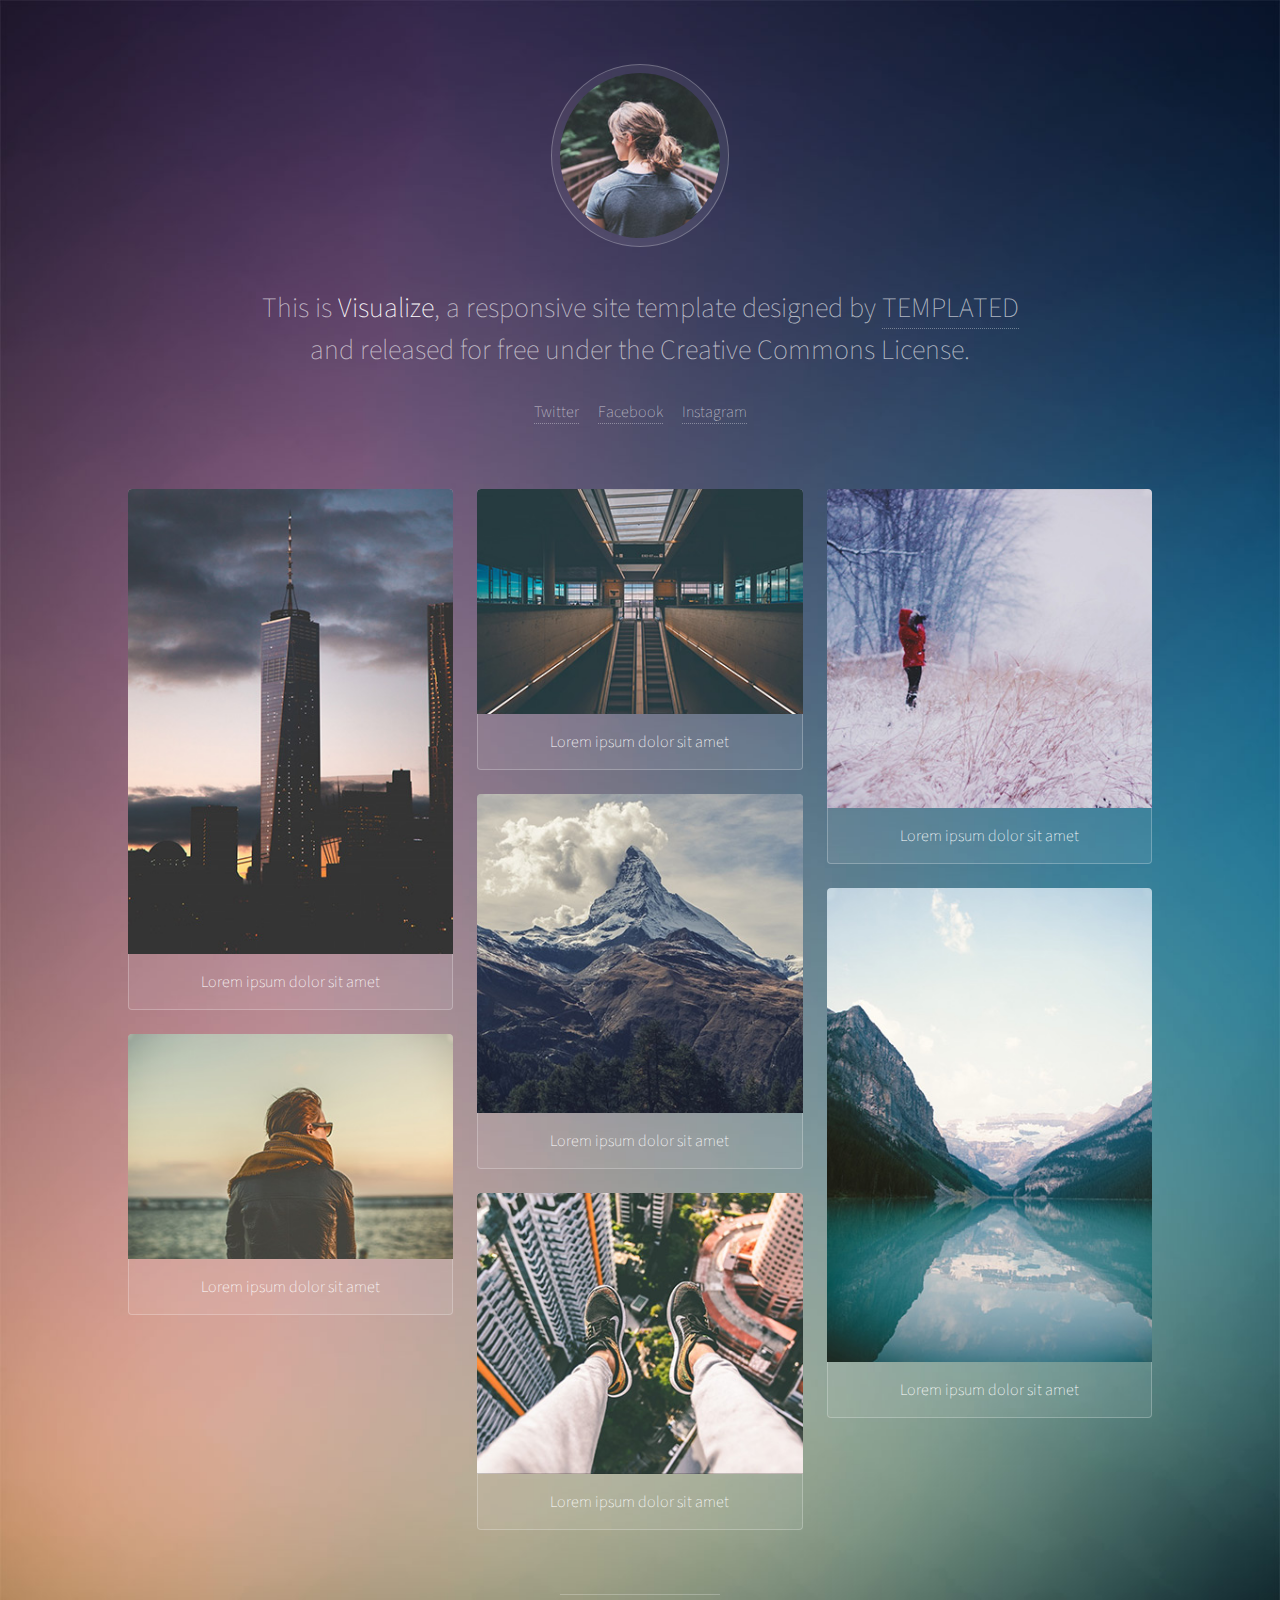
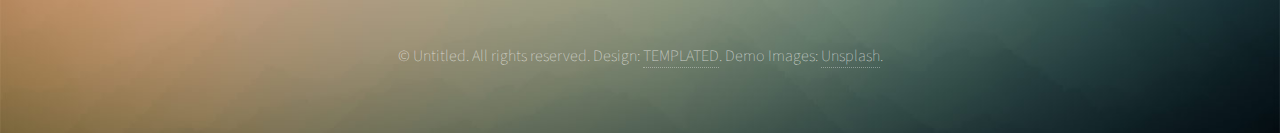
<file: MadeHomePage/templated-visualize/index.html>
<!DOCTYPE HTML>
<!--
	Visualize by TEMPLATED
	templated.co @templatedco
	Released for free under the Creative Commons Attribution 3.0 license (templated.co/license)
-->
<html>
	<head>
		<title>Visualize by TEMPLATED</title>
		<meta charset="utf-8" />
		<meta name="viewport" content="width=device-width, initial-scale=1" />
		<link rel="stylesheet" href="assets/css/main.css" />
	</head>
	<body>

		<!-- Wrapper -->
			<div id="wrapper">

				<!-- Header -->
					<header id="header">
						<span class="avatar"><img src="images/avatar.jpg" alt="" /></span>
						<h1>This is <strong>Visualize</strong>, a responsive site template designed by <a href="http://templated.co">TEMPLATED</a><br />
						and released for free under the Creative Commons License.</h1>
						<ul class="icons">
							<li><a href="#" class="icon-Instagram"><span class="label">Twitter</span></a></li>
							<li><a href="#" class="icon-Email"><span class="label">Facebook</span></a></li>
							<li><a href="#" class="icon-tumblr"><span class="label">Instagram</span></a></li>
							
						</ul>
					</header>

				<!-- Main -->
					<section id="main">

						<!-- Thumbnails -->
							<section class="thumbnails">
								<div>
									<a href="images/fulls/01.jpg">
										<img src="images/thumbs/01.jpg" alt="" />
										<h3>Lorem ipsum dolor sit amet</h3>
									</a>
									<a href="images/fulls/02.jpg">
										<img src="images/thumbs/02.jpg" alt="" />
										<h3>Lorem ipsum dolor sit amet</h3>
									</a>
								</div>
								<div>
									<a href="images/fulls/03.jpg">
										<img src="images/thumbs/03.jpg" alt="" />
										<h3>Lorem ipsum dolor sit amet</h3>
									</a>
									<a href="images/fulls/04.jpg">
										<img src="images/thumbs/04.jpg" alt="" />
										<h3>Lorem ipsum dolor sit amet</h3>
									</a>
									<a href="images/fulls/05.jpg">
										<img src="images/thumbs/05.jpg" alt="" />
										<h3>Lorem ipsum dolor sit amet</h3>
									</a>
								</div>
								<div>
									<a href="images/fulls/06.jpg">
										<img src="images/thumbs/06.jpg" alt="" />
										<h3>Lorem ipsum dolor sit amet</h3>
									</a>
									<a href="images/fulls/07.jpg">
										<img src="images/thumbs/07.jpg" alt="" />
										<h3>Lorem ipsum dolor sit amet</h3>
									</a>
								</div>
							</section>

					</section>

				<!-- Footer -->
					<footer id="footer">
						<p>&copy; Untitled. All rights reserved. Design: <a href="http://templated.co">TEMPLATED</a>. Demo Images: <a href="http://unsplash.com">Unsplash</a>.</p>
					</footer>

			</div>

		<!-- Scripts -->
			<script src="assets/js/jquery.min.js"></script>
			<script src="assets/js/jquery.poptrox.min.js"></script>
			<script src="assets/js/skel.min.js"></script>
			<script src="assets/js/main.js"></script>

	</body>
</html>
</file>
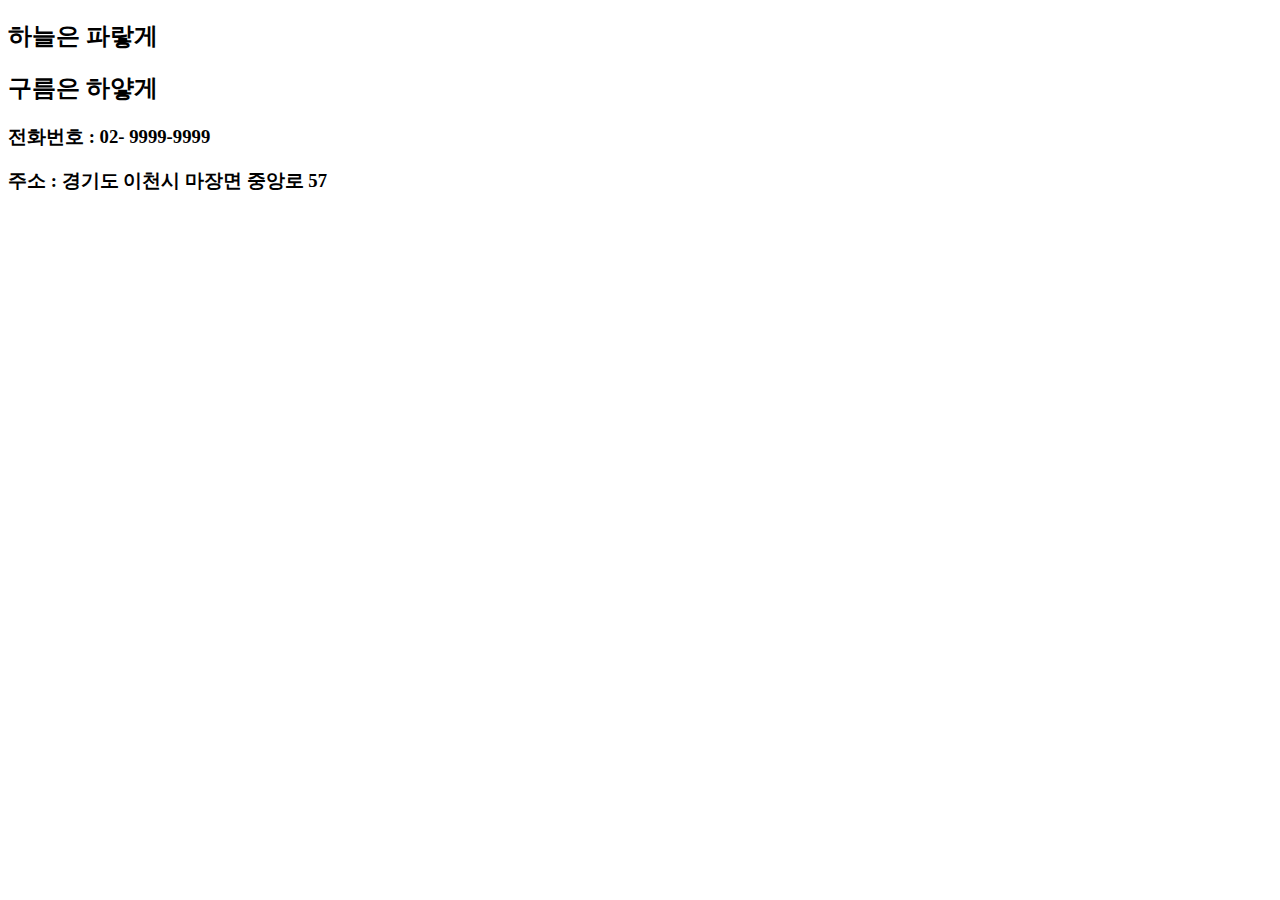
<file: HTMLReview/01.semantic.html>
<!DOCTYPE html>
<html lang="en">
<head>
  <meta charset="UTF-8">
  <meta http-equiv="X-UA-Compatible" content="IE=edge">
  <meta name="viewport" content="width=device-width, initial-scale=1.0">
  <title>Document</title>
</head>
<body>
  <header>
    <!--
     * : 반복
     > : 자식
     + : 형제
     -->
  </header>
<!-- vs코드 사용법, 단축키
    vs코드 확장팩
  w3school > html 복습/예습 -->
  <main>
    <section>
      <h2>하늘은 파랗게</h2>
    </section>
    <section>
      <h2>구름은 하얗게</h2>
    </section>
  </main>

  <footer>
    <h3>전화번호 : 02- 9999-9999</h3>
    <h3>주소 : 경기도 이천시 마장면 중앙로 57</h3>
  </footer>
</body>
</html>
</file>
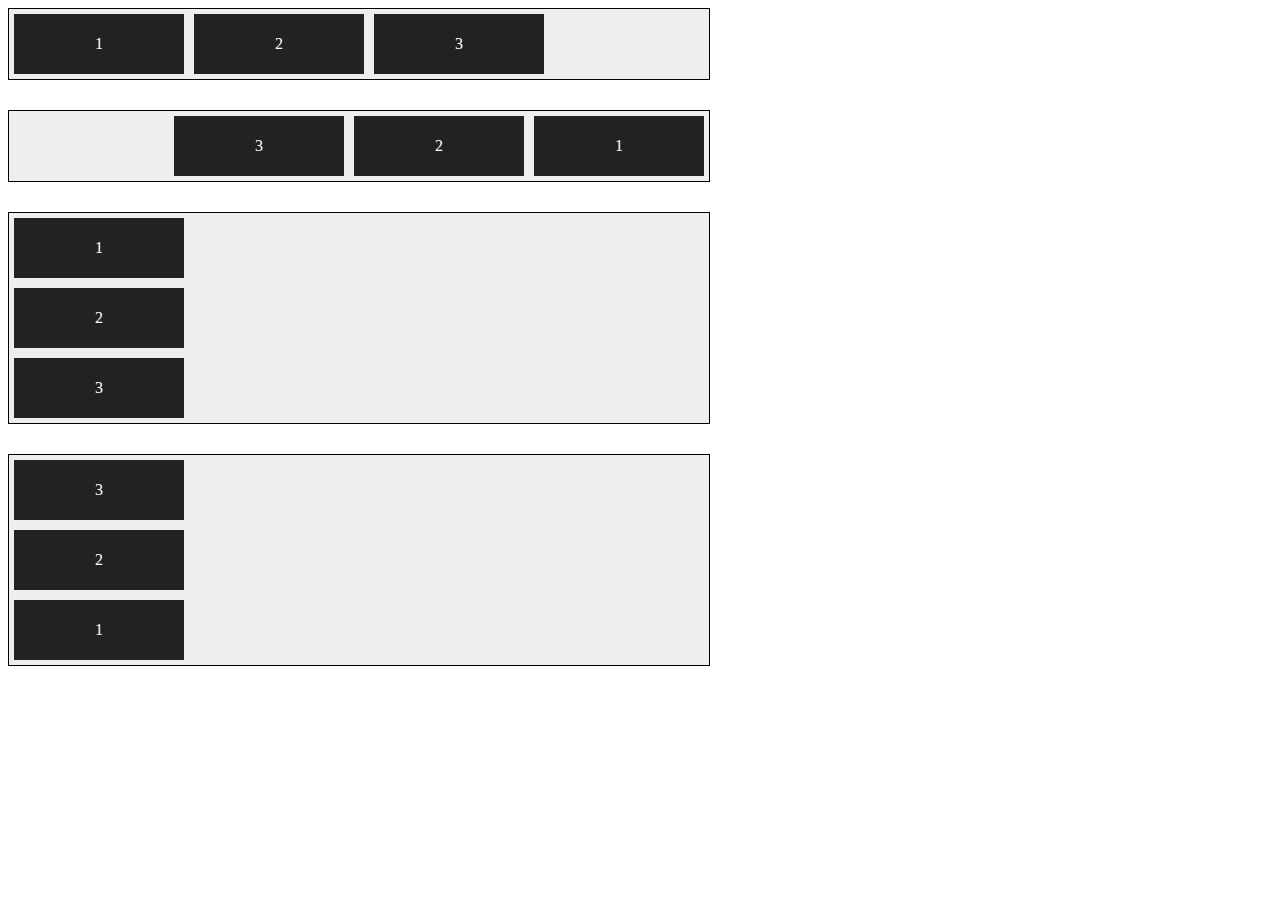
<file: HTMLReview/flexpractice.html>
<!DOCTYPE html>
<html lang="en">
<head>
    <meta charset="UTF-8">
    <meta http-equiv="X-UA-Compatible" content="IE=edge">
    <meta name="viewport" content="width=device-width, initial-scale=1.0">
    <title>Document</title>
    <style>
        .container {
            width: 700px;
            display: flex;
            background-color: #eee;
            border:1px solid black;
            margin-bottom: 30px;
        }
        .box {
            padding: 5px 45px;
            margin: 5px;
            width: 80px;
            background-color: #222;

        }
        p {
            color: white;
            text-align: center;
        }
        #opt1{
            flex-direction: row;
        }
        #opt2{
            flex-direction: row-reverse;
        }
        #opt3{
            flex-direction: column;
        }
        #opt4{
            flex-direction: column-reverse;
        }
    </style>
</head>
<body>
 <div class="container" id="opt1">
    <div class="box"><p>1</p></div>
    <div class="box"><p>2</p></div>
    <div class="box"><p>3</p></div>
 </div>
 <div class="container" id="opt2">
    <div class="box"><p>1</p></div>
    <div class="box"><p>2</p></div>
    <div class="box"><p>3</p></div>
 </div>
 <div class="container" id="opt3">
    <div class="box"><p>1</p></div>
    <div class="box"><p>2</p></div>
    <div class="box"><p>3</p></div>
 </div>
 <div class="container" id="opt4">
    <div class="box"><p>1</p></div>
    <div class="box"><p>2</p></div>
    <div class="box"><p>3</p></div>
</div>


</body>
</html>
</file>
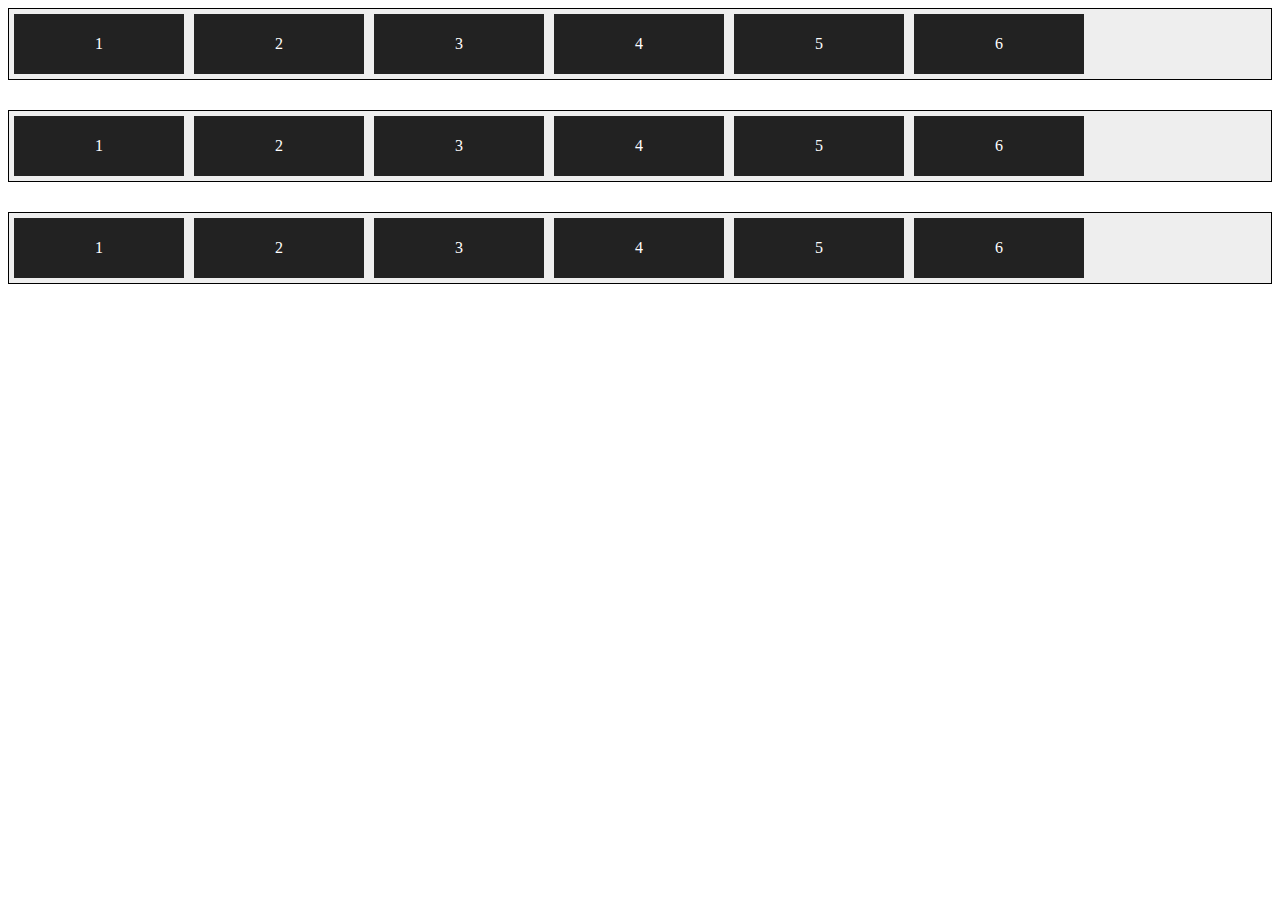
<file: HTMLReview/flexpractice2.html>
<!DOCTYPE html>
<html lang="en">
<head>
    <meta charset="UTF-8">
    <meta http-equiv="X-UA-Compatible" content="IE=edge">
    <meta name="viewport" content="width=device-width, initial-scale=1.0">
    <title>Document</title>
    <style>
        .container{
            display: flex;
            background-color: #eee;
            border: 1px solid black;
            margin-bottom: 30px;
        }
        p{
            color: white;
            text-align: center;
        }
        .box{
            padding: 5px 45px;
            margin: 5px;
            width: 80px;
            background-color: #222;

        }
        #opt1{
            flex-wrap: nowrap;
        }
        #opt2{
            flex-wrap: wrap;
        }
        #opt3{
            flex-wrap: wrap-reverse;
        }
    </style>
</head>
<body>
    <div class="container" id="opt1">
       <div class="box"><p>1</p></div> 
       <div class="box"><p>2</p></div> 
       <div class="box"><p>3</p></div> 
       <div class="box"><p>4</p></div> 
       <div class="box"><p>5</p></div> 
       <div class="box"><p>6</p></div> 
    </div>
    <div class="container" id="opt2">
       <div class="box"><p>1</p></div> 
       <div class="box"><p>2</p></div> 
       <div class="box"><p>3</p></div> 
       <div class="box"><p>4</p></div> 
       <div class="box"><p>5</p></div> 
       <div class="box"><p>6</p></div> 
    </div>
    <div class="container" id="opt3">
       <div class="box"><p>1</p></div> 
       <div class="box"><p>2</p></div> 
       <div class="box"><p>3</p></div> 
       <div class="box"><p>4</p></div> 
       <div class="box"><p>5</p></div> 
       <div class="box"><p>6</p></div> 
    </div>
</body>
</html>
</file>
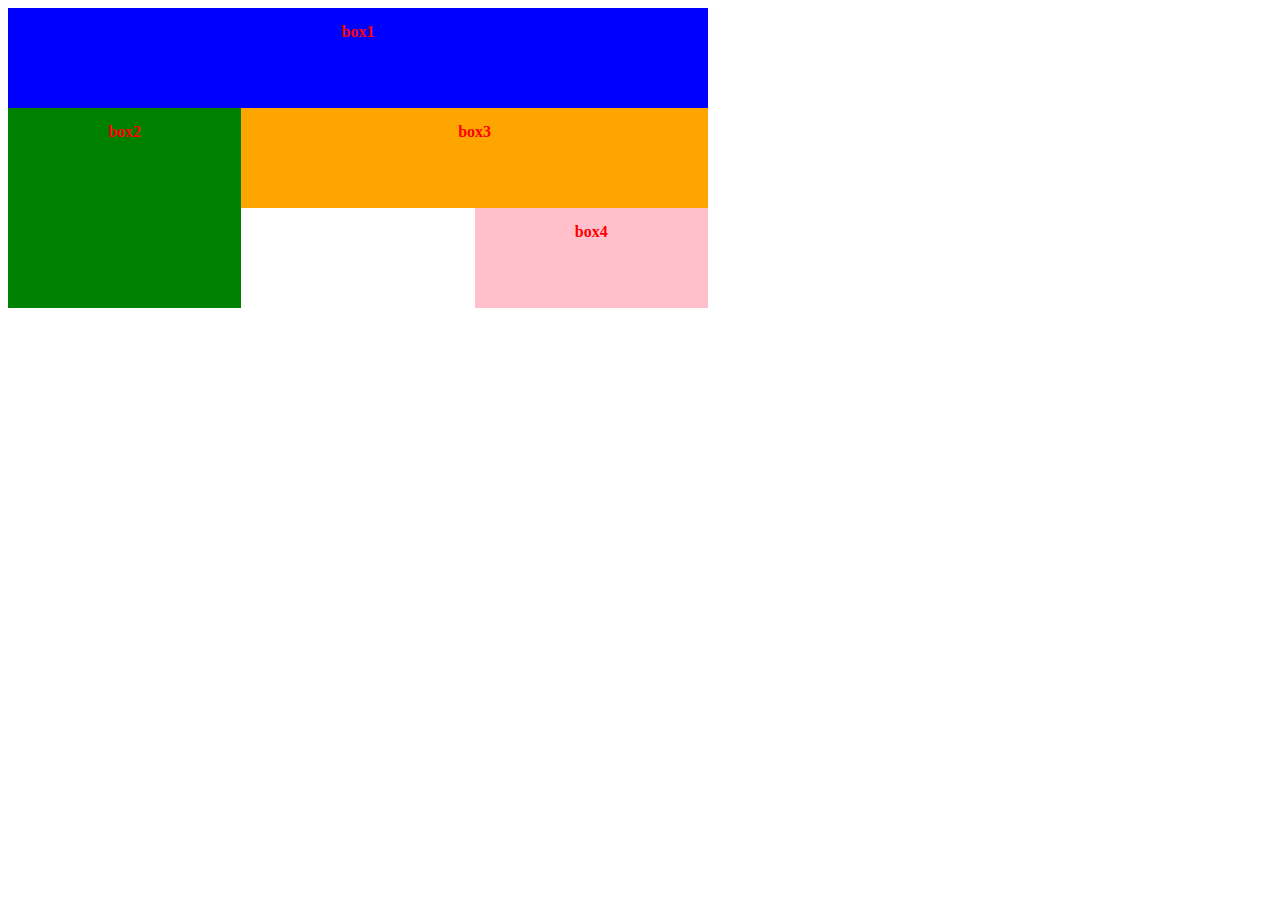
<file: HTMLReview/gridpractice.html>
<!DOCTYPE html>
<html lang="en">
<head>
    <meta charset="UTF-8">
    <meta http-equiv="X-UA-Compatible" content="IE=edge">
    <meta name="viewport" content="width=device-width, initial-scale=1.0">
    <title>Document</title>
    <style>
        #wrapper{
            width: 700px;
            display: grid;
            grid-template-columns: repeat(3,1fr);
            grid-template-rows: repeat(3, 100px);
        }
        .box{
            padding: 15px;
            color: red;
            font-weight: bold;
            text-align: center;
        }
        .box1{
            background-color: blue;
            grid-column: 1/4;
        }
        .box2{
            background-color: green;
            grid-row: 2/4;
            grid-column-start: 1;
        }
        .box3{
            background-color: orange;
            grid-column: 2/4;
            grid-row-start: 2;
        }
        .box4{
            background-color: pink;
            grid-row-start: 3;
            grid-column-start: 3;
        }
    </style>
</head>
<body>
    <div id="wrapper">
        <div class="box box1">box1</div>
        <div class="box box2">box2</div>
        <div class="box box3">box3</div>
        <div class="box box4">box4</div>
        
    </div>
</body>
</html>
</file>
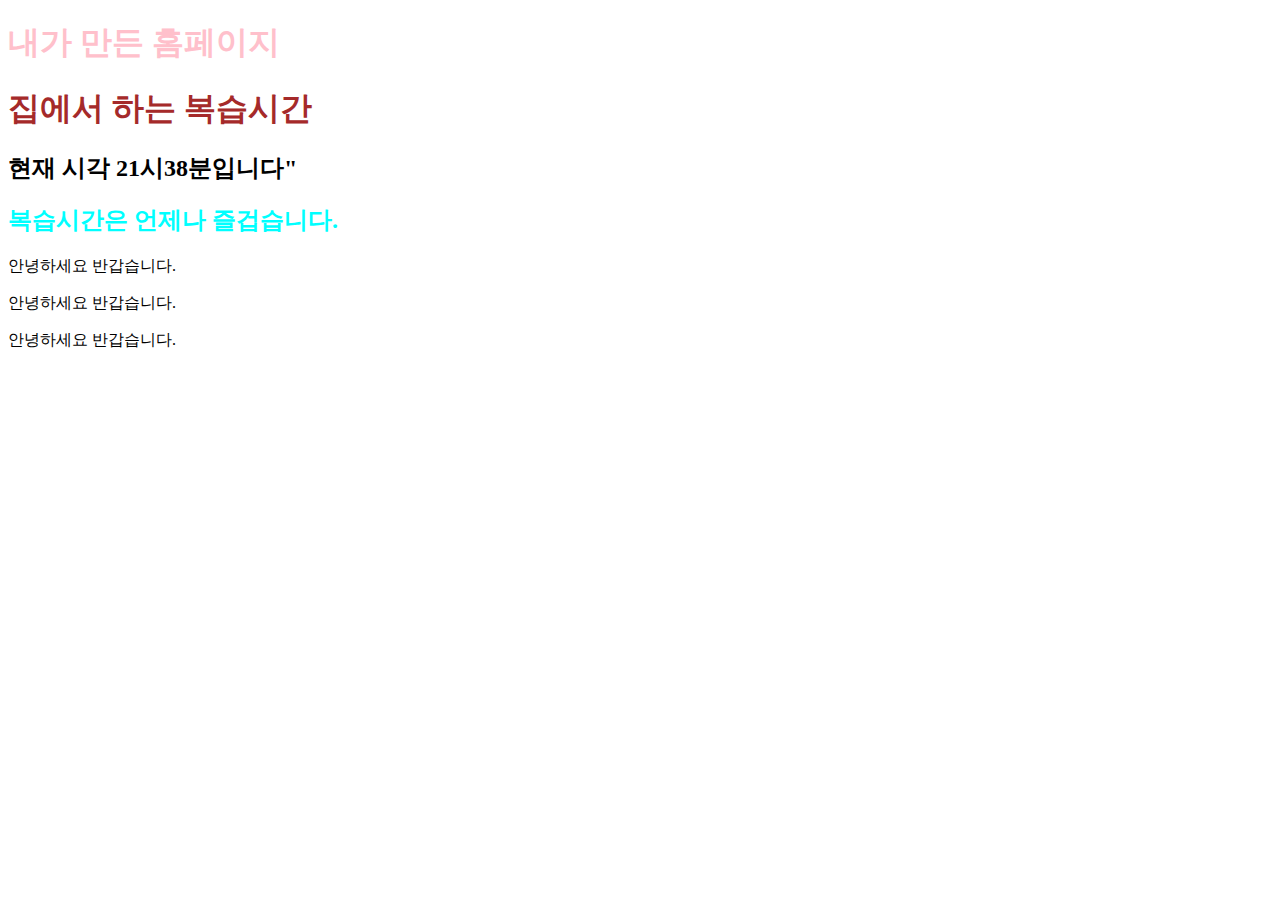
<file: HTMLReview/Practice.html>
<!DOCTYPE html>
<html lang="en">
<head>
    <meta charset="UTF-8">
    <meta http-equiv="X-UA-Compatible" content="IE=edge">
    <meta name="viewport" content="width=device-width, initial-scale=1.0">
    <title>HTMLREVIEW</title>
</head>
<h1 style="color:pink;">내가 만든 홈페이지</h1>
<body>
<H1 style="color:brown;">집에서 하는 복습시간</H1>
<h2>현재 시각 21시38분입니다"</h2>
<h2 style="color:aqua;">복습시간은 언제나 즐겁습니다.</h2>
<p>안녕하세요 반갑습니다.</p>
<p>안녕하세요 반갑습니다.</p>
<p>안녕하세요 반갑습니다.</p>
</body>
</html>
</file>
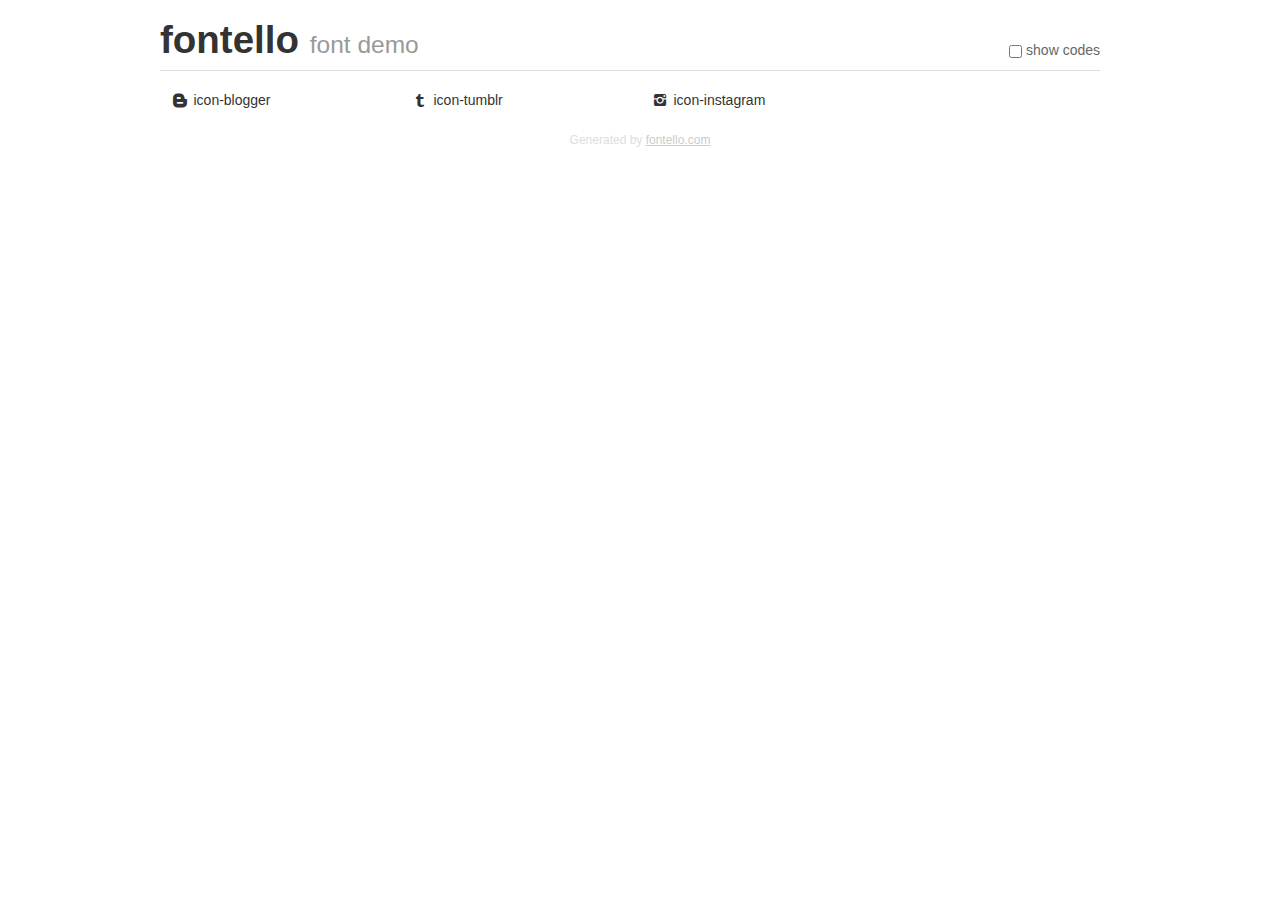
<file: MadeHomePage/templated-visualize/fontello-bcf36fd2/fontello-6b77eeda/demo.html>
<!DOCTYPE html>
<html>
  <head>
  <!--[if lt IE 9]><script language="javascript" type="text/javascript" src="//html5shim.googlecode.com/svn/trunk/html5.js"></script><![endif]-->
  <meta charset="UTF-8">
  <style>
    html {
      font-size: 100%;
      -webkit-text-size-adjust: 100%;
      -ms-text-size-adjust: 100%;
    }
    a:focus {
      outline: thin dotted #333;
      outline: 5px auto -webkit-focus-ring-color;
      outline-offset: -2px;
    }
    a:hover,
    a:active {
      outline: 0;
    }
    input {
      margin: 0;
      font-size: 100%;
      vertical-align: middle;
      *overflow: visible;
      line-height: normal;
    }
    input::-moz-focus-inner {
      padding: 0;
      border: 0;
    }
    body {
      margin: 0;
      font-family: "Helvetica Neue", Helvetica, Arial, sans-serif;
      font-size: 14px;
      line-height: 20px;
      color: #333;
      background-color: #fff;
    }
    a {
      color: #08c;
      text-decoration: none;
    }
    a:hover {
      color: #005580;
      text-decoration: underline;
    }
    .row {
      margin-left: -20px;
      *zoom: 1;
    }
    .row:before,
    .row:after {
      display: table;
      content: "";
      line-height: 0;
    }
    .row:after {
      clear: both;
    }
    .span3 {
      float: left;
      min-height: 1px;
      margin-left: 20px;
      width: 220px;
    }
    .container {
      width: 940px;
      margin-right: auto;
      margin-left: auto;
      *zoom: 1;
    }
    .container:before,
    .container:after {
      display: table;
      content: "";
      line-height: 0;
    }
    .container:after {
      clear: both;
    }
    small {
      font-size: 85%;
    }
    h1 {
      margin: 10px 0;
      font-family: inherit;
      font-weight: bold;
      line-height: 20px;
      color: inherit;
      text-rendering: optimizelegibility;
      line-height: 40px;
      font-size: 38.5px;
    }
    h1 small {
      font-weight: normal;
      line-height: 1;
      color: #999;
      font-size: 24.5px;
    }

    body {
      margin-top: 90px;
    }
    .header {
      position: fixed;
      top: 0;
      left: 50%;
      margin-left: -480px;
      background-color: #fff;
      border-bottom: 1px solid #ddd;
      padding-top: 10px;
      z-index: 10;
    }
    .footer {
      color: #ddd;
      font-size: 12px;
      text-align: center;
      margin-top: 20px;
    }
    .footer a {
      color: #ccc;
      text-decoration: underline;
    }
    .the-icons {
      font-size: 14px;
      line-height: 24px;
    }
    .switch {
      position: absolute;
      right: 0;
      bottom: 10px;
      color: #666;
    }
    .switch input {
      margin-right: 0.3em;
    }
    .codesOn .i-name {
      display: none;
    }
    .codesOn .i-code {
      display: inline;
    }
    .i-code {
      display: none;
    }
    @font-face {
      font-family: 'fontello';
      src: url('./font/fontello.eot?75593586');
      src: url('./font/fontello.eot?75593586#iefix') format('embedded-opentype'),
           url('./font/fontello.woff?75593586') format('woff'),
           url('./font/fontello.ttf?75593586') format('truetype'),
           url('./font/fontello.svg?75593586#fontello') format('svg');
      font-weight: normal;
      font-style: normal;
    }
    .demo-icon {
      font-family: "fontello";
      font-style: normal;
      font-weight: normal;
      speak: never;
     
      display: inline-block;
      text-decoration: inherit;
      width: 1em;
      margin-right: .2em;
      text-align: center;
      /* opacity: .8; */
     
      /* For safety - reset parent styles, that can break glyph codes*/
      font-variant: normal;
      text-transform: none;
     
      /* fix buttons height, for twitter bootstrap */
      line-height: 1em;
     
      /* Animation center compensation - margins should be symmetric */
      /* remove if not needed */
      margin-left: .2em;
     
      /* You can be more comfortable with increased icons size */
      /* font-size: 120%; */
     
      /* Font smoothing. That was taken from TWBS */
      -webkit-font-smoothing: antialiased;
      -moz-osx-font-smoothing: grayscale;
     
      /* Uncomment for 3D effect */
      /* text-shadow: 1px 1px 1px rgba(127, 127, 127, 0.3); */
    }
    </style>
    <link rel="stylesheet" href="css/animation.css"><!--[if IE 7]><link rel="stylesheet" href="css/" + font.fontname + "-ie7.css"><![endif]-->
    <script>
      function toggleCodes(on) {
        var obj = document.getElementById('icons');
      
        if (on) {
          obj.className += ' codesOn';
        } else {
          obj.className = obj.className.replace(' codesOn', '');
        }
      }
    </script>
  </head>
  <body>
    <div class="container header">
      <h1>fontello <small>font demo</small></h1>
      <label class="switch">
        <input type="checkbox" onclick="toggleCodes(this.checked)">show codes
      </label>
    </div>
    <div class="container" id="icons">
      <div class="row">
        <div class="span3" title="Code: 0xe800">
          <i class="demo-icon icon-blogger">&#xe800;</i> <span class="i-name">icon-blogger</span><span class="i-code">0xe800</span>
        </div>
        <div class="span3" title="Code: 0xf315">
          <i class="demo-icon icon-tumblr">&#xf315;</i> <span class="i-name">icon-tumblr</span><span class="i-code">0xf315</span>
        </div>
        <div class="span3" title="Code: 0xf32d">
          <i class="demo-icon icon-instagram">&#xf32d;</i> <span class="i-name">icon-instagram</span><span class="i-code">0xf32d</span>
        </div>
      </div>
    </div>
    <div class="container footer">Generated by <a href="https://fontello.com">fontello.com</a></div>
  </body>
</html>
</file>
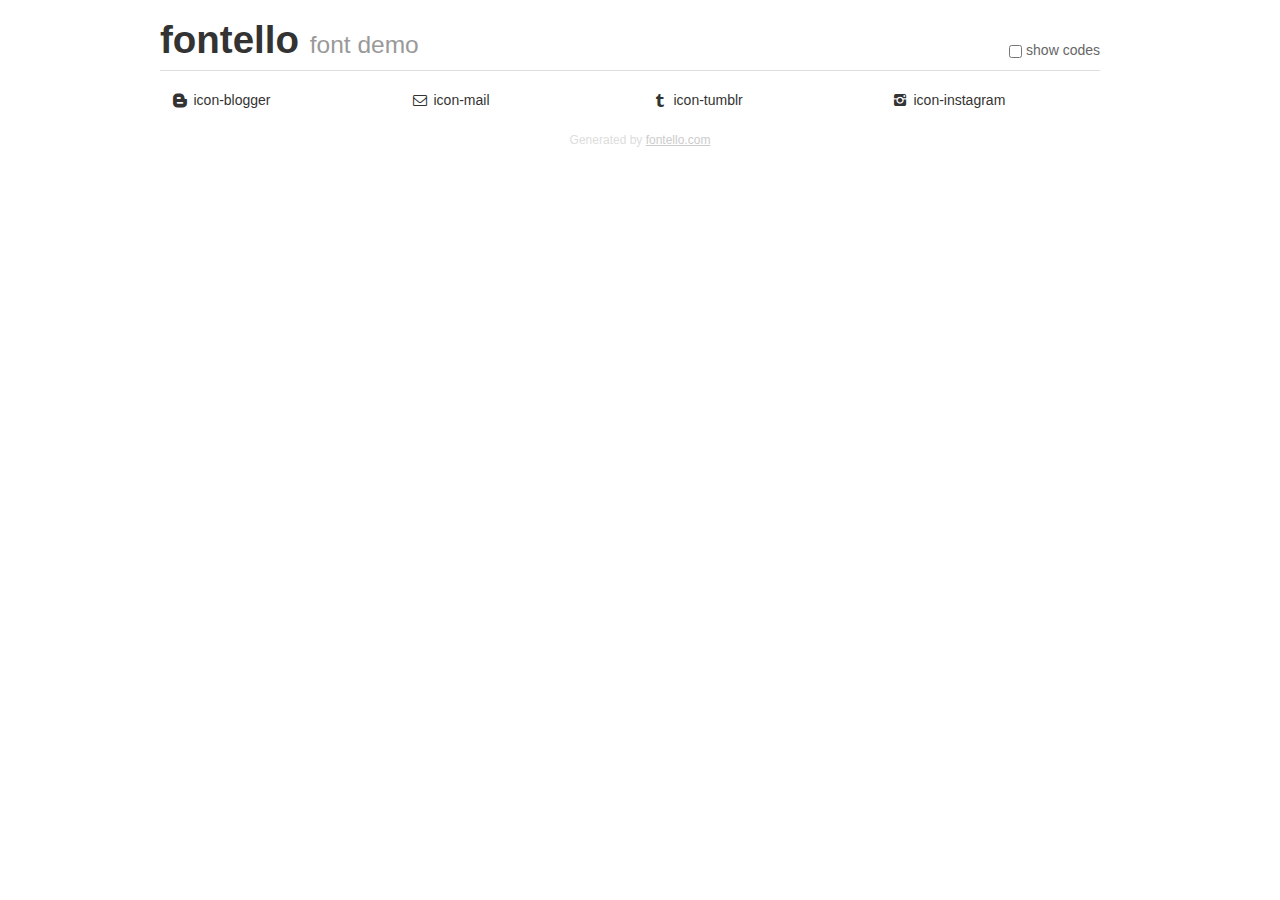
<file: MadeHomePage/templated-visualize/fontello-bcf36fd2/fontello-7c1efd91/demo.html>
<!DOCTYPE html>
<html>
  <head>
  <!--[if lt IE 9]><script language="javascript" type="text/javascript" src="//html5shim.googlecode.com/svn/trunk/html5.js"></script><![endif]-->
  <meta charset="UTF-8">
  <style>
    html {
      font-size: 100%;
      -webkit-text-size-adjust: 100%;
      -ms-text-size-adjust: 100%;
    }
    a:focus {
      outline: thin dotted #333;
      outline: 5px auto -webkit-focus-ring-color;
      outline-offset: -2px;
    }
    a:hover,
    a:active {
      outline: 0;
    }
    input {
      margin: 0;
      font-size: 100%;
      vertical-align: middle;
      *overflow: visible;
      line-height: normal;
    }
    input::-moz-focus-inner {
      padding: 0;
      border: 0;
    }
    body {
      margin: 0;
      font-family: "Helvetica Neue", Helvetica, Arial, sans-serif;
      font-size: 14px;
      line-height: 20px;
      color: #333;
      background-color: #fff;
    }
    a {
      color: #08c;
      text-decoration: none;
    }
    a:hover {
      color: #005580;
      text-decoration: underline;
    }
    .row {
      margin-left: -20px;
      *zoom: 1;
    }
    .row:before,
    .row:after {
      display: table;
      content: "";
      line-height: 0;
    }
    .row:after {
      clear: both;
    }
    .span3 {
      float: left;
      min-height: 1px;
      margin-left: 20px;
      width: 220px;
    }
    .container {
      width: 940px;
      margin-right: auto;
      margin-left: auto;
      *zoom: 1;
    }
    .container:before,
    .container:after {
      display: table;
      content: "";
      line-height: 0;
    }
    .container:after {
      clear: both;
    }
    small {
      font-size: 85%;
    }
    h1 {
      margin: 10px 0;
      font-family: inherit;
      font-weight: bold;
      line-height: 20px;
      color: inherit;
      text-rendering: optimizelegibility;
      line-height: 40px;
      font-size: 38.5px;
    }
    h1 small {
      font-weight: normal;
      line-height: 1;
      color: #999;
      font-size: 24.5px;
    }

    body {
      margin-top: 90px;
    }
    .header {
      position: fixed;
      top: 0;
      left: 50%;
      margin-left: -480px;
      background-color: #fff;
      border-bottom: 1px solid #ddd;
      padding-top: 10px;
      z-index: 10;
    }
    .footer {
      color: #ddd;
      font-size: 12px;
      text-align: center;
      margin-top: 20px;
    }
    .footer a {
      color: #ccc;
      text-decoration: underline;
    }
    .the-icons {
      font-size: 14px;
      line-height: 24px;
    }
    .switch {
      position: absolute;
      right: 0;
      bottom: 10px;
      color: #666;
    }
    .switch input {
      margin-right: 0.3em;
    }
    .codesOn .i-name {
      display: none;
    }
    .codesOn .i-code {
      display: inline;
    }
    .i-code {
      display: none;
    }
    @font-face {
      font-family: 'fontello';
      src: url('./font/fontello.eot?68392601');
      src: url('./font/fontello.eot?68392601#iefix') format('embedded-opentype'),
           url('./font/fontello.woff?68392601') format('woff'),
           url('./font/fontello.ttf?68392601') format('truetype'),
           url('./font/fontello.svg?68392601#fontello') format('svg');
      font-weight: normal;
      font-style: normal;
    }
    .demo-icon {
      font-family: "fontello";
      font-style: normal;
      font-weight: normal;
      speak: never;
     
      display: inline-block;
      text-decoration: inherit;
      width: 1em;
      margin-right: .2em;
      text-align: center;
      /* opacity: .8; */
     
      /* For safety - reset parent styles, that can break glyph codes*/
      font-variant: normal;
      text-transform: none;
     
      /* fix buttons height, for twitter bootstrap */
      line-height: 1em;
     
      /* Animation center compensation - margins should be symmetric */
      /* remove if not needed */
      margin-left: .2em;
     
      /* You can be more comfortable with increased icons size */
      /* font-size: 120%; */
     
      /* Font smoothing. That was taken from TWBS */
      -webkit-font-smoothing: antialiased;
      -moz-osx-font-smoothing: grayscale;
     
      /* Uncomment for 3D effect */
      /* text-shadow: 1px 1px 1px rgba(127, 127, 127, 0.3); */
    }
    </style>
    <link rel="stylesheet" href="css/animation.css"><!--[if IE 7]><link rel="stylesheet" href="css/" + font.fontname + "-ie7.css"><![endif]-->
    <script>
      function toggleCodes(on) {
        var obj = document.getElementById('icons');
      
        if (on) {
          obj.className += ' codesOn';
        } else {
          obj.className = obj.className.replace(' codesOn', '');
        }
      }
    </script>
  </head>
  <body>
    <div class="container header">
      <h1>fontello <small>font demo</small></h1>
      <label class="switch">
        <input type="checkbox" onclick="toggleCodes(this.checked)">show codes
      </label>
    </div>
    <div class="container" id="icons">
      <div class="row">
        <div class="span3" title="Code: 0xe800">
          <i class="demo-icon icon-blogger">&#xe800;</i> <span class="i-name">icon-blogger</span><span class="i-code">0xe800</span>
        </div>
        <div class="span3" title="Code: 0xe801">
          <i class="demo-icon icon-mail">&#xe801;</i> <span class="i-name">icon-mail</span><span class="i-code">0xe801</span>
        </div>
        <div class="span3" title="Code: 0xf315">
          <i class="demo-icon icon-tumblr">&#xf315;</i> <span class="i-name">icon-tumblr</span><span class="i-code">0xf315</span>
        </div>
        <div class="span3" title="Code: 0xf32d">
          <i class="demo-icon icon-instagram">&#xf32d;</i> <span class="i-name">icon-instagram</span><span class="i-code">0xf32d</span>
        </div>
      </div>
    </div>
    <div class="container footer">Generated by <a href="https://fontello.com">fontello.com</a></div>
  </body>
</html>
</file>
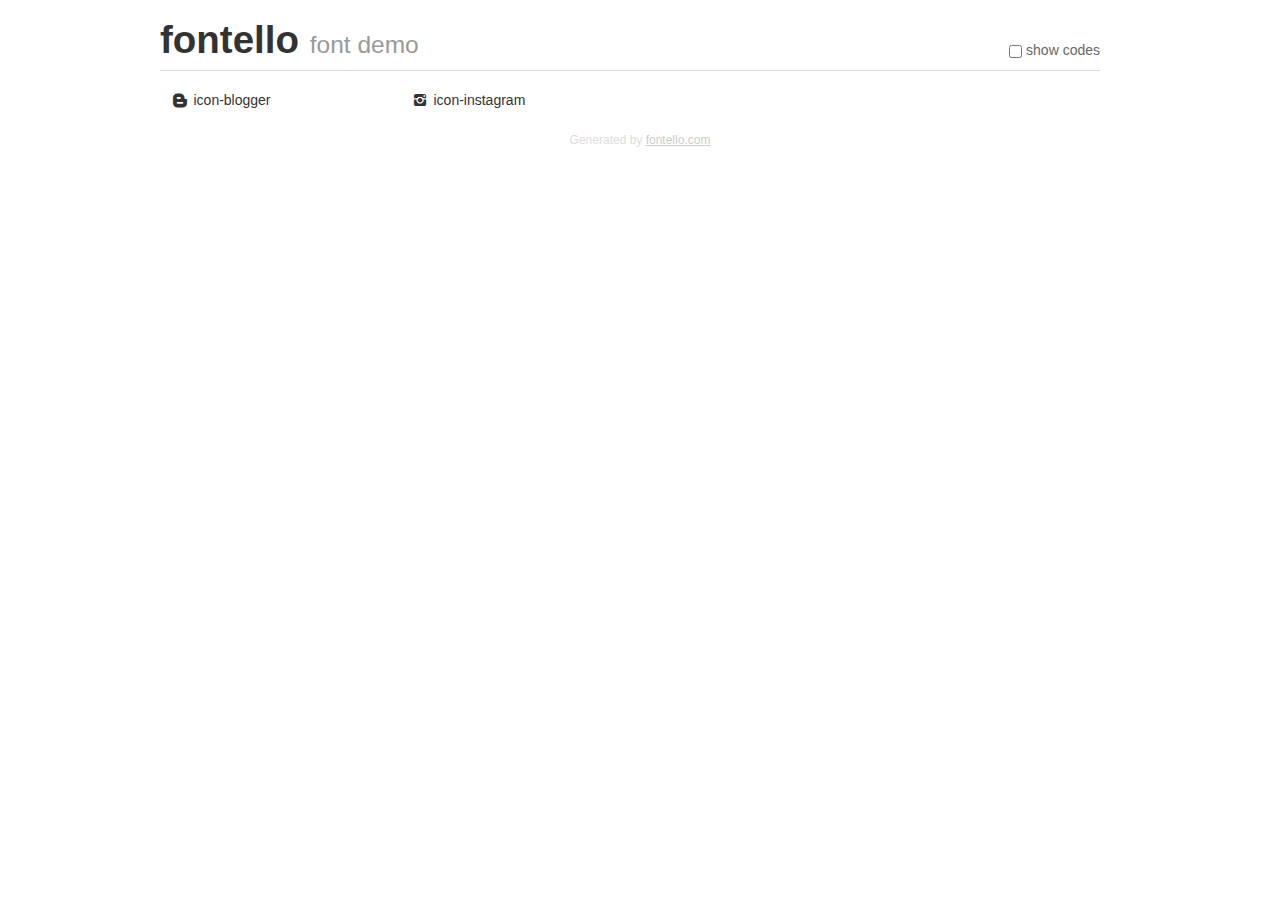
<file: MadeHomePage/templated-visualize/fontello-bcf36fd2/fontello-88b051c9/demo.html>
<!DOCTYPE html>
<html>
  <head>
  <!--[if lt IE 9]><script language="javascript" type="text/javascript" src="//html5shim.googlecode.com/svn/trunk/html5.js"></script><![endif]-->
  <meta charset="UTF-8">
  <style>
    html {
      font-size: 100%;
      -webkit-text-size-adjust: 100%;
      -ms-text-size-adjust: 100%;
    }
    a:focus {
      outline: thin dotted #333;
      outline: 5px auto -webkit-focus-ring-color;
      outline-offset: -2px;
    }
    a:hover,
    a:active {
      outline: 0;
    }
    input {
      margin: 0;
      font-size: 100%;
      vertical-align: middle;
      *overflow: visible;
      line-height: normal;
    }
    input::-moz-focus-inner {
      padding: 0;
      border: 0;
    }
    body {
      margin: 0;
      font-family: "Helvetica Neue", Helvetica, Arial, sans-serif;
      font-size: 14px;
      line-height: 20px;
      color: #333;
      background-color: #fff;
    }
    a {
      color: #08c;
      text-decoration: none;
    }
    a:hover {
      color: #005580;
      text-decoration: underline;
    }
    .row {
      margin-left: -20px;
      *zoom: 1;
    }
    .row:before,
    .row:after {
      display: table;
      content: "";
      line-height: 0;
    }
    .row:after {
      clear: both;
    }
    .span3 {
      float: left;
      min-height: 1px;
      margin-left: 20px;
      width: 220px;
    }
    .container {
      width: 940px;
      margin-right: auto;
      margin-left: auto;
      *zoom: 1;
    }
    .container:before,
    .container:after {
      display: table;
      content: "";
      line-height: 0;
    }
    .container:after {
      clear: both;
    }
    small {
      font-size: 85%;
    }
    h1 {
      margin: 10px 0;
      font-family: inherit;
      font-weight: bold;
      line-height: 20px;
      color: inherit;
      text-rendering: optimizelegibility;
      line-height: 40px;
      font-size: 38.5px;
    }
    h1 small {
      font-weight: normal;
      line-height: 1;
      color: #999;
      font-size: 24.5px;
    }

    body {
      margin-top: 90px;
    }
    .header {
      position: fixed;
      top: 0;
      left: 50%;
      margin-left: -480px;
      background-color: #fff;
      border-bottom: 1px solid #ddd;
      padding-top: 10px;
      z-index: 10;
    }
    .footer {
      color: #ddd;
      font-size: 12px;
      text-align: center;
      margin-top: 20px;
    }
    .footer a {
      color: #ccc;
      text-decoration: underline;
    }
    .the-icons {
      font-size: 14px;
      line-height: 24px;
    }
    .switch {
      position: absolute;
      right: 0;
      bottom: 10px;
      color: #666;
    }
    .switch input {
      margin-right: 0.3em;
    }
    .codesOn .i-name {
      display: none;
    }
    .codesOn .i-code {
      display: inline;
    }
    .i-code {
      display: none;
    }
    @font-face {
      font-family: 'fontello';
      src: url('./font/fontello.eot?73763379');
      src: url('./font/fontello.eot?73763379#iefix') format('embedded-opentype'),
           url('./font/fontello.woff?73763379') format('woff'),
           url('./font/fontello.ttf?73763379') format('truetype'),
           url('./font/fontello.svg?73763379#fontello') format('svg');
      font-weight: normal;
      font-style: normal;
    }
    .demo-icon {
      font-family: "fontello";
      font-style: normal;
      font-weight: normal;
      speak: never;
     
      display: inline-block;
      text-decoration: inherit;
      width: 1em;
      margin-right: .2em;
      text-align: center;
      /* opacity: .8; */
     
      /* For safety - reset parent styles, that can break glyph codes*/
      font-variant: normal;
      text-transform: none;
     
      /* fix buttons height, for twitter bootstrap */
      line-height: 1em;
     
      /* Animation center compensation - margins should be symmetric */
      /* remove if not needed */
      margin-left: .2em;
     
      /* You can be more comfortable with increased icons size */
      /* font-size: 120%; */
     
      /* Font smoothing. That was taken from TWBS */
      -webkit-font-smoothing: antialiased;
      -moz-osx-font-smoothing: grayscale;
     
      /* Uncomment for 3D effect */
      /* text-shadow: 1px 1px 1px rgba(127, 127, 127, 0.3); */
    }
    </style>
    <link rel="stylesheet" href="css/animation.css"><!--[if IE 7]><link rel="stylesheet" href="css/" + font.fontname + "-ie7.css"><![endif]-->
    <script>
      function toggleCodes(on) {
        var obj = document.getElementById('icons');
      
        if (on) {
          obj.className += ' codesOn';
        } else {
          obj.className = obj.className.replace(' codesOn', '');
        }
      }
    </script>
  </head>
  <body>
    <div class="container header">
      <h1>fontello <small>font demo</small></h1>
      <label class="switch">
        <input type="checkbox" onclick="toggleCodes(this.checked)">show codes
      </label>
    </div>
    <div class="container" id="icons">
      <div class="row">
        <div class="span3" title="Code: 0xe800">
          <i class="demo-icon icon-blogger">&#xe800;</i> <span class="i-name">icon-blogger</span><span class="i-code">0xe800</span>
        </div>
        <div class="span3" title="Code: 0xf32d">
          <i class="demo-icon icon-instagram">&#xf32d;</i> <span class="i-name">icon-instagram</span><span class="i-code">0xf32d</span>
        </div>
      </div>
    </div>
    <div class="container footer">Generated by <a href="https://fontello.com">fontello.com</a></div>
  </body>
</html>
</file>
<file: MadeHomePage/templated-visualize/assets/css/main.css>
@charset "UTF-8";
@import url(font-awesome.min.css);
@import url("http://fonts.googleapis.com/css?family=Source+Sans+Pro:200");

/*
	Visualize by TEMPLATED
	templated.co @templatedco
	Released for free under the Creative Commons Attribution 3.0 license (templated.co/license)
*/

/* Reset */

	html, body, div, span, applet, object, iframe, h1, h2, h3, h4, h5, h6, p, blockquote, pre, a, abbr, acronym, address, big, cite, code, del, dfn, em, img, ins, kbd, q, s, samp, small, strike, strong, sub, sup, tt, var, b, u, i, center, dl, dt, dd, ol, ul, li, fieldset, form, label, legend, table, caption, tbody, tfoot, thead, tr, th, td, article, aside, canvas, details, embed, figure, figcaption, footer, header, hgroup, menu, nav, output, ruby, section, summary, time, mark, audio, video {
		margin: 0;
		padding: 0;
		border: 0;
		font-size: 100%;
		font: inherit;
		vertical-align: baseline;
	}

	article, aside, details, figcaption, figure, footer, header, hgroup, menu, nav, section {
		display: block;
	}

	body {
		line-height: 1;
	}

	ol, ul {
		list-style: none;
	}

	blockquote, q {
		quotes: none;
	}

	blockquote:before, blockquote:after, q:before, q:after {
		content: '';
		content: none;
	}

	table {
		border-collapse: collapse;
		border-spacing: 0;
	}

	body {
		-webkit-text-size-adjust: none;
	}

/* Box Model */

	*, *:before, *:after {
		-moz-box-sizing: border-box;
		-webkit-box-sizing: border-box;
		box-sizing: border-box;
	}

/* Grid */

	.row {
		border-bottom: solid 1px transparent;
		-moz-box-sizing: border-box;
		-webkit-box-sizing: border-box;
		box-sizing: border-box;
	}

	.row > * {
		float: left;
		-moz-box-sizing: border-box;
		-webkit-box-sizing: border-box;
		box-sizing: border-box;
	}

	.row:after, .row:before {
		content: '';
		display: block;
		clear: both;
		height: 0;
	}

	.row.uniform > * > :first-child {
		margin-top: 0;
	}

	.row.uniform > * > :last-child {
		margin-bottom: 0;
	}

	.row.\30 \25 > * {
		padding: 0 0 0 0em;
	}

	.row.\30 \25 {
		margin: 0 0 -1px 0em;
	}

	.row.uniform.\30 \25 > * {
		padding: 0em 0 0 0em;
	}

	.row.uniform.\30 \25 {
		margin: 0em 0 -1px 0em;
	}

	.row > * {
		padding: 0 0 0 2em;
	}

	.row {
		margin: 0 0 -1px -2em;
	}

	.row.uniform > * {
		padding: 2em 0 0 2em;
	}

	.row.uniform {
		margin: -2em 0 -1px -2em;
	}

	.row.\32 00\25 > * {
		padding: 0 0 0 4em;
	}

	.row.\32 00\25 {
		margin: 0 0 -1px -4em;
	}

	.row.uniform.\32 00\25 > * {
		padding: 4em 0 0 4em;
	}

	.row.uniform.\32 00\25 {
		margin: -4em 0 -1px -4em;
	}

	.row.\31 50\25 > * {
		padding: 0 0 0 3em;
	}

	.row.\31 50\25 {
		margin: 0 0 -1px -3em;
	}

	.row.uniform.\31 50\25 > * {
		padding: 3em 0 0 3em;
	}

	.row.uniform.\31 50\25 {
		margin: -3em 0 -1px -3em;
	}

	.row.\35 0\25 > * {
		padding: 0 0 0 1em;
	}

	.row.\35 0\25 {
		margin: 0 0 -1px -1em;
	}

	.row.uniform.\35 0\25 > * {
		padding: 1em 0 0 1em;
	}

	.row.uniform.\35 0\25 {
		margin: -1em 0 -1px -1em;
	}

	.row.\32 5\25 > * {
		padding: 0 0 0 0.5em;
	}

	.row.\32 5\25 {
		margin: 0 0 -1px -0.5em;
	}

	.row.uniform.\32 5\25 > * {
		padding: 0.5em 0 0 0.5em;
	}

	.row.uniform.\32 5\25 {
		margin: -0.5em 0 -1px -0.5em;
	}

	.\31 2u, .\31 2u\24 {
		width: 100%;
		clear: none;
		margin-left: 0;
	}

	.\31 1u, .\31 1u\24 {
		width: 91.6666666667%;
		clear: none;
		margin-left: 0;
	}

	.\31 0u, .\31 0u\24 {
		width: 83.3333333333%;
		clear: none;
		margin-left: 0;
	}

	.\39 u, .\39 u\24 {
		width: 75%;
		clear: none;
		margin-left: 0;
	}

	.\38 u, .\38 u\24 {
		width: 66.6666666667%;
		clear: none;
		margin-left: 0;
	}

	.\37 u, .\37 u\24 {
		width: 58.3333333333%;
		clear: none;
		margin-left: 0;
	}

	.\36 u, .\36 u\24 {
		width: 50%;
		clear: none;
		margin-left: 0;
	}

	.\35 u, .\35 u\24 {
		width: 41.6666666667%;
		clear: none;
		margin-left: 0;
	}

	.\34 u, .\34 u\24 {
		width: 33.3333333333%;
		clear: none;
		margin-left: 0;
	}

	.\33 u, .\33 u\24 {
		width: 25%;
		clear: none;
		margin-left: 0;
	}

	.\32 u, .\32 u\24 {
		width: 16.6666666667%;
		clear: none;
		margin-left: 0;
	}

	.\31 u, .\31 u\24 {
		width: 8.3333333333%;
		clear: none;
		margin-left: 0;
	}

	.\31 2u\24 + *,
	.\31 1u\24 + *,
	.\31 0u\24 + *,
	.\39 u\24 + *,
	.\38 u\24 + *,
	.\37 u\24 + *,
	.\36 u\24 + *,
	.\35 u\24 + *,
	.\34 u\24 + *,
	.\33 u\24 + *,
	.\32 u\24 + *,
	.\31 u\24 + * {
		clear: left;
	}

	.\-11u {
		margin-left: 91.66667%;
	}

	.\-10u {
		margin-left: 83.33333%;
	}

	.\-9u {
		margin-left: 75%;
	}

	.\-8u {
		margin-left: 66.66667%;
	}

	.\-7u {
		margin-left: 58.33333%;
	}

	.\-6u {
		margin-left: 50%;
	}

	.\-5u {
		margin-left: 41.66667%;
	}

	.\-4u {
		margin-left: 33.33333%;
	}

	.\-3u {
		margin-left: 25%;
	}

	.\-2u {
		margin-left: 16.66667%;
	}

	.\-1u {
		margin-left: 8.33333%;
	}

	@media screen and (max-width: 1680px) {

		.row > * {
			padding: 0 0 0 2em;
		}

		.row {
			margin: 0 0 -1px -2em;
		}

		.row.uniform > * {
			padding: 2em 0 0 2em;
		}

		.row.uniform {
			margin: -2em 0 -1px -2em;
		}

		.row.\32 00\25 > * {
			padding: 0 0 0 4em;
		}

		.row.\32 00\25 {
			margin: 0 0 -1px -4em;
		}

		.row.uniform.\32 00\25 > * {
			padding: 4em 0 0 4em;
		}

		.row.uniform.\32 00\25 {
			margin: -4em 0 -1px -4em;
		}

		.row.\31 50\25 > * {
			padding: 0 0 0 3em;
		}

		.row.\31 50\25 {
			margin: 0 0 -1px -3em;
		}

		.row.uniform.\31 50\25 > * {
			padding: 3em 0 0 3em;
		}

		.row.uniform.\31 50\25 {
			margin: -3em 0 -1px -3em;
		}

		.row.\35 0\25 > * {
			padding: 0 0 0 1em;
		}

		.row.\35 0\25 {
			margin: 0 0 -1px -1em;
		}

		.row.uniform.\35 0\25 > * {
			padding: 1em 0 0 1em;
		}

		.row.uniform.\35 0\25 {
			margin: -1em 0 -1px -1em;
		}

		.row.\32 5\25 > * {
			padding: 0 0 0 0.5em;
		}

		.row.\32 5\25 {
			margin: 0 0 -1px -0.5em;
		}

		.row.uniform.\32 5\25 > * {
			padding: 0.5em 0 0 0.5em;
		}

		.row.uniform.\32 5\25 {
			margin: -0.5em 0 -1px -0.5em;
		}

		.\31 2u\28xlarge\29, .\31 2u\24\28xlarge\29 {
			width: 100%;
			clear: none;
			margin-left: 0;
		}

		.\31 1u\28xlarge\29, .\31 1u\24\28xlarge\29 {
			width: 91.6666666667%;
			clear: none;
			margin-left: 0;
		}

		.\31 0u\28xlarge\29, .\31 0u\24\28xlarge\29 {
			width: 83.3333333333%;
			clear: none;
			margin-left: 0;
		}

		.\39 u\28xlarge\29, .\39 u\24\28xlarge\29 {
			width: 75%;
			clear: none;
			margin-left: 0;
		}

		.\38 u\28xlarge\29, .\38 u\24\28xlarge\29 {
			width: 66.6666666667%;
			clear: none;
			margin-left: 0;
		}

		.\37 u\28xlarge\29, .\37 u\24\28xlarge\29 {
			width: 58.3333333333%;
			clear: none;
			margin-left: 0;
		}

		.\36 u\28xlarge\29, .\36 u\24\28xlarge\29 {
			width: 50%;
			clear: none;
			margin-left: 0;
		}

		.\35 u\28xlarge\29, .\35 u\24\28xlarge\29 {
			width: 41.6666666667%;
			clear: none;
			margin-left: 0;
		}

		.\34 u\28xlarge\29, .\34 u\24\28xlarge\29 {
			width: 33.3333333333%;
			clear: none;
			margin-left: 0;
		}

		.\33 u\28xlarge\29, .\33 u\24\28xlarge\29 {
			width: 25%;
			clear: none;
			margin-left: 0;
		}

		.\32 u\28xlarge\29, .\32 u\24\28xlarge\29 {
			width: 16.6666666667%;
			clear: none;
			margin-left: 0;
		}

		.\31 u\28xlarge\29, .\31 u\24\28xlarge\29 {
			width: 8.3333333333%;
			clear: none;
			margin-left: 0;
		}

		.\31 2u\24\28xlarge\29 + *,
		.\31 1u\24\28xlarge\29 + *,
		.\31 0u\24\28xlarge\29 + *,
		.\39 u\24\28xlarge\29 + *,
		.\38 u\24\28xlarge\29 + *,
		.\37 u\24\28xlarge\29 + *,
		.\36 u\24\28xlarge\29 + *,
		.\35 u\24\28xlarge\29 + *,
		.\34 u\24\28xlarge\29 + *,
		.\33 u\24\28xlarge\29 + *,
		.\32 u\24\28xlarge\29 + *,
		.\31 u\24\28xlarge\29 + * {
			clear: left;
		}

		.\-11u\28xlarge\29 {
			margin-left: 91.66667%;
		}

		.\-10u\28xlarge\29 {
			margin-left: 83.33333%;
		}

		.\-9u\28xlarge\29 {
			margin-left: 75%;
		}

		.\-8u\28xlarge\29 {
			margin-left: 66.66667%;
		}

		.\-7u\28xlarge\29 {
			margin-left: 58.33333%;
		}

		.\-6u\28xlarge\29 {
			margin-left: 50%;
		}

		.\-5u\28xlarge\29 {
			margin-left: 41.66667%;
		}

		.\-4u\28xlarge\29 {
			margin-left: 33.33333%;
		}

		.\-3u\28xlarge\29 {
			margin-left: 25%;
		}

		.\-2u\28xlarge\29 {
			margin-left: 16.66667%;
		}

		.\-1u\28xlarge\29 {
			margin-left: 8.33333%;
		}

	}

	@media screen and (max-width: 1280px) {

		.row > * {
			padding: 0 0 0 2em;
		}

		.row {
			margin: 0 0 -1px -2em;
		}

		.row.uniform > * {
			padding: 2em 0 0 2em;
		}

		.row.uniform {
			margin: -2em 0 -1px -2em;
		}

		.row.\32 00\25 > * {
			padding: 0 0 0 4em;
		}

		.row.\32 00\25 {
			margin: 0 0 -1px -4em;
		}

		.row.uniform.\32 00\25 > * {
			padding: 4em 0 0 4em;
		}

		.row.uniform.\32 00\25 {
			margin: -4em 0 -1px -4em;
		}

		.row.\31 50\25 > * {
			padding: 0 0 0 3em;
		}

		.row.\31 50\25 {
			margin: 0 0 -1px -3em;
		}

		.row.uniform.\31 50\25 > * {
			padding: 3em 0 0 3em;
		}

		.row.uniform.\31 50\25 {
			margin: -3em 0 -1px -3em;
		}

		.row.\35 0\25 > * {
			padding: 0 0 0 1em;
		}

		.row.\35 0\25 {
			margin: 0 0 -1px -1em;
		}

		.row.uniform.\35 0\25 > * {
			padding: 1em 0 0 1em;
		}

		.row.uniform.\35 0\25 {
			margin: -1em 0 -1px -1em;
		}

		.row.\32 5\25 > * {
			padding: 0 0 0 0.5em;
		}

		.row.\32 5\25 {
			margin: 0 0 -1px -0.5em;
		}

		.row.uniform.\32 5\25 > * {
			padding: 0.5em 0 0 0.5em;
		}

		.row.uniform.\32 5\25 {
			margin: -0.5em 0 -1px -0.5em;
		}

		.\31 2u\28large\29, .\31 2u\24\28large\29 {
			width: 100%;
			clear: none;
			margin-left: 0;
		}

		.\31 1u\28large\29, .\31 1u\24\28large\29 {
			width: 91.6666666667%;
			clear: none;
			margin-left: 0;
		}

		.\31 0u\28large\29, .\31 0u\24\28large\29 {
			width: 83.3333333333%;
			clear: none;
			margin-left: 0;
		}

		.\39 u\28large\29, .\39 u\24\28large\29 {
			width: 75%;
			clear: none;
			margin-left: 0;
		}

		.\38 u\28large\29, .\38 u\24\28large\29 {
			width: 66.6666666667%;
			clear: none;
			margin-left: 0;
		}

		.\37 u\28large\29, .\37 u\24\28large\29 {
			width: 58.3333333333%;
			clear: none;
			margin-left: 0;
		}

		.\36 u\28large\29, .\36 u\24\28large\29 {
			width: 50%;
			clear: none;
			margin-left: 0;
		}

		.\35 u\28large\29, .\35 u\24\28large\29 {
			width: 41.6666666667%;
			clear: none;
			margin-left: 0;
		}

		.\34 u\28large\29, .\34 u\24\28large\29 {
			width: 33.3333333333%;
			clear: none;
			margin-left: 0;
		}

		.\33 u\28large\29, .\33 u\24\28large\29 {
			width: 25%;
			clear: none;
			margin-left: 0;
		}

		.\32 u\28large\29, .\32 u\24\28large\29 {
			width: 16.6666666667%;
			clear: none;
			margin-left: 0;
		}

		.\31 u\28large\29, .\31 u\24\28large\29 {
			width: 8.3333333333%;
			clear: none;
			margin-left: 0;
		}

		.\31 2u\24\28large\29 + *,
		.\31 1u\24\28large\29 + *,
		.\31 0u\24\28large\29 + *,
		.\39 u\24\28large\29 + *,
		.\38 u\24\28large\29 + *,
		.\37 u\24\28large\29 + *,
		.\36 u\24\28large\29 + *,
		.\35 u\24\28large\29 + *,
		.\34 u\24\28large\29 + *,
		.\33 u\24\28large\29 + *,
		.\32 u\24\28large\29 + *,
		.\31 u\24\28large\29 + * {
			clear: left;
		}

		.\-11u\28large\29 {
			margin-left: 91.66667%;
		}

		.\-10u\28large\29 {
			margin-left: 83.33333%;
		}

		.\-9u\28large\29 {
			margin-left: 75%;
		}

		.\-8u\28large\29 {
			margin-left: 66.66667%;
		}

		.\-7u\28large\29 {
			margin-left: 58.33333%;
		}

		.\-6u\28large\29 {
			margin-left: 50%;
		}

		.\-5u\28large\29 {
			margin-left: 41.66667%;
		}

		.\-4u\28large\29 {
			margin-left: 33.33333%;
		}

		.\-3u\28large\29 {
			margin-left: 25%;
		}

		.\-2u\28large\29 {
			margin-left: 16.66667%;
		}

		.\-1u\28large\29 {
			margin-left: 8.33333%;
		}

	}

	@media screen and (max-width: 980px) {

		.row > * {
			padding: 0 0 0 2em;
		}

		.row {
			margin: 0 0 -1px -2em;
		}

		.row.uniform > * {
			padding: 2em 0 0 2em;
		}

		.row.uniform {
			margin: -2em 0 -1px -2em;
		}

		.row.\32 00\25 > * {
			padding: 0 0 0 4em;
		}

		.row.\32 00\25 {
			margin: 0 0 -1px -4em;
		}

		.row.uniform.\32 00\25 > * {
			padding: 4em 0 0 4em;
		}

		.row.uniform.\32 00\25 {
			margin: -4em 0 -1px -4em;
		}

		.row.\31 50\25 > * {
			padding: 0 0 0 3em;
		}

		.row.\31 50\25 {
			margin: 0 0 -1px -3em;
		}

		.row.uniform.\31 50\25 > * {
			padding: 3em 0 0 3em;
		}

		.row.uniform.\31 50\25 {
			margin: -3em 0 -1px -3em;
		}

		.row.\35 0\25 > * {
			padding: 0 0 0 1em;
		}

		.row.\35 0\25 {
			margin: 0 0 -1px -1em;
		}

		.row.uniform.\35 0\25 > * {
			padding: 1em 0 0 1em;
		}

		.row.uniform.\35 0\25 {
			margin: -1em 0 -1px -1em;
		}

		.row.\32 5\25 > * {
			padding: 0 0 0 0.5em;
		}

		.row.\32 5\25 {
			margin: 0 0 -1px -0.5em;
		}

		.row.uniform.\32 5\25 > * {
			padding: 0.5em 0 0 0.5em;
		}

		.row.uniform.\32 5\25 {
			margin: -0.5em 0 -1px -0.5em;
		}

		.\31 2u\28medium\29, .\31 2u\24\28medium\29 {
			width: 100%;
			clear: none;
			margin-left: 0;
		}

		.\31 1u\28medium\29, .\31 1u\24\28medium\29 {
			width: 91.6666666667%;
			clear: none;
			margin-left: 0;
		}

		.\31 0u\28medium\29, .\31 0u\24\28medium\29 {
			width: 83.3333333333%;
			clear: none;
			margin-left: 0;
		}

		.\39 u\28medium\29, .\39 u\24\28medium\29 {
			width: 75%;
			clear: none;
			margin-left: 0;
		}

		.\38 u\28medium\29, .\38 u\24\28medium\29 {
			width: 66.6666666667%;
			clear: none;
			margin-left: 0;
		}

		.\37 u\28medium\29, .\37 u\24\28medium\29 {
			width: 58.3333333333%;
			clear: none;
			margin-left: 0;
		}

		.\36 u\28medium\29, .\36 u\24\28medium\29 {
			width: 50%;
			clear: none;
			margin-left: 0;
		}

		.\35 u\28medium\29, .\35 u\24\28medium\29 {
			width: 41.6666666667%;
			clear: none;
			margin-left: 0;
		}

		.\34 u\28medium\29, .\34 u\24\28medium\29 {
			width: 33.3333333333%;
			clear: none;
			margin-left: 0;
		}

		.\33 u\28medium\29, .\33 u\24\28medium\29 {
			width: 25%;
			clear: none;
			margin-left: 0;
		}

		.\32 u\28medium\29, .\32 u\24\28medium\29 {
			width: 16.6666666667%;
			clear: none;
			margin-left: 0;
		}

		.\31 u\28medium\29, .\31 u\24\28medium\29 {
			width: 8.3333333333%;
			clear: none;
			margin-left: 0;
		}

		.\31 2u\24\28medium\29 + *,
		.\31 1u\24\28medium\29 + *,
		.\31 0u\24\28medium\29 + *,
		.\39 u\24\28medium\29 + *,
		.\38 u\24\28medium\29 + *,
		.\37 u\24\28medium\29 + *,
		.\36 u\24\28medium\29 + *,
		.\35 u\24\28medium\29 + *,
		.\34 u\24\28medium\29 + *,
		.\33 u\24\28medium\29 + *,
		.\32 u\24\28medium\29 + *,
		.\31 u\24\28medium\29 + * {
			clear: left;
		}

		.\-11u\28medium\29 {
			margin-left: 91.66667%;
		}

		.\-10u\28medium\29 {
			margin-left: 83.33333%;
		}

		.\-9u\28medium\29 {
			margin-left: 75%;
		}

		.\-8u\28medium\29 {
			margin-left: 66.66667%;
		}

		.\-7u\28medium\29 {
			margin-left: 58.33333%;
		}

		.\-6u\28medium\29 {
			margin-left: 50%;
		}

		.\-5u\28medium\29 {
			margin-left: 41.66667%;
		}

		.\-4u\28medium\29 {
			margin-left: 33.33333%;
		}

		.\-3u\28medium\29 {
			margin-left: 25%;
		}

		.\-2u\28medium\29 {
			margin-left: 16.66667%;
		}

		.\-1u\28medium\29 {
			margin-left: 8.33333%;
		}

	}

	@media screen and (max-width: 736px) {

		.row > * {
			padding: 0 0 0 2em;
		}

		.row {
			margin: 0 0 -1px -2em;
		}

		.row.uniform > * {
			padding: 2em 0 0 2em;
		}

		.row.uniform {
			margin: -2em 0 -1px -2em;
		}

		.row.\32 00\25 > * {
			padding: 0 0 0 4em;
		}

		.row.\32 00\25 {
			margin: 0 0 -1px -4em;
		}

		.row.uniform.\32 00\25 > * {
			padding: 4em 0 0 4em;
		}

		.row.uniform.\32 00\25 {
			margin: -4em 0 -1px -4em;
		}

		.row.\31 50\25 > * {
			padding: 0 0 0 3em;
		}

		.row.\31 50\25 {
			margin: 0 0 -1px -3em;
		}

		.row.uniform.\31 50\25 > * {
			padding: 3em 0 0 3em;
		}

		.row.uniform.\31 50\25 {
			margin: -3em 0 -1px -3em;
		}

		.row.\35 0\25 > * {
			padding: 0 0 0 1em;
		}

		.row.\35 0\25 {
			margin: 0 0 -1px -1em;
		}

		.row.uniform.\35 0\25 > * {
			padding: 1em 0 0 1em;
		}

		.row.uniform.\35 0\25 {
			margin: -1em 0 -1px -1em;
		}

		.row.\32 5\25 > * {
			padding: 0 0 0 0.5em;
		}

		.row.\32 5\25 {
			margin: 0 0 -1px -0.5em;
		}

		.row.uniform.\32 5\25 > * {
			padding: 0.5em 0 0 0.5em;
		}

		.row.uniform.\32 5\25 {
			margin: -0.5em 0 -1px -0.5em;
		}

		.\31 2u\28small\29, .\31 2u\24\28small\29 {
			width: 100%;
			clear: none;
			margin-left: 0;
		}

		.\31 1u\28small\29, .\31 1u\24\28small\29 {
			width: 91.6666666667%;
			clear: none;
			margin-left: 0;
		}

		.\31 0u\28small\29, .\31 0u\24\28small\29 {
			width: 83.3333333333%;
			clear: none;
			margin-left: 0;
		}

		.\39 u\28small\29, .\39 u\24\28small\29 {
			width: 75%;
			clear: none;
			margin-left: 0;
		}

		.\38 u\28small\29, .\38 u\24\28small\29 {
			width: 66.6666666667%;
			clear: none;
			margin-left: 0;
		}

		.\37 u\28small\29, .\37 u\24\28small\29 {
			width: 58.3333333333%;
			clear: none;
			margin-left: 0;
		}

		.\36 u\28small\29, .\36 u\24\28small\29 {
			width: 50%;
			clear: none;
			margin-left: 0;
		}

		.\35 u\28small\29, .\35 u\24\28small\29 {
			width: 41.6666666667%;
			clear: none;
			margin-left: 0;
		}

		.\34 u\28small\29, .\34 u\24\28small\29 {
			width: 33.3333333333%;
			clear: none;
			margin-left: 0;
		}

		.\33 u\28small\29, .\33 u\24\28small\29 {
			width: 25%;
			clear: none;
			margin-left: 0;
		}

		.\32 u\28small\29, .\32 u\24\28small\29 {
			width: 16.6666666667%;
			clear: none;
			margin-left: 0;
		}

		.\31 u\28small\29, .\31 u\24\28small\29 {
			width: 8.3333333333%;
			clear: none;
			margin-left: 0;
		}

		.\31 2u\24\28small\29 + *,
		.\31 1u\24\28small\29 + *,
		.\31 0u\24\28small\29 + *,
		.\39 u\24\28small\29 + *,
		.\38 u\24\28small\29 + *,
		.\37 u\24\28small\29 + *,
		.\36 u\24\28small\29 + *,
		.\35 u\24\28small\29 + *,
		.\34 u\24\28small\29 + *,
		.\33 u\24\28small\29 + *,
		.\32 u\24\28small\29 + *,
		.\31 u\24\28small\29 + * {
			clear: left;
		}

		.\-11u\28small\29 {
			margin-left: 91.66667%;
		}

		.\-10u\28small\29 {
			margin-left: 83.33333%;
		}

		.\-9u\28small\29 {
			margin-left: 75%;
		}

		.\-8u\28small\29 {
			margin-left: 66.66667%;
		}

		.\-7u\28small\29 {
			margin-left: 58.33333%;
		}

		.\-6u\28small\29 {
			margin-left: 50%;
		}

		.\-5u\28small\29 {
			margin-left: 41.66667%;
		}

		.\-4u\28small\29 {
			margin-left: 33.33333%;
		}

		.\-3u\28small\29 {
			margin-left: 25%;
		}

		.\-2u\28small\29 {
			margin-left: 16.66667%;
		}

		.\-1u\28small\29 {
			margin-left: 8.33333%;
		}

	}

	@media screen and (max-width: 480px) {

		.row > * {
			padding: 0 0 0 2em;
		}

		.row {
			margin: 0 0 -1px -2em;
		}

		.row.uniform > * {
			padding: 2em 0 0 2em;
		}

		.row.uniform {
			margin: -2em 0 -1px -2em;
		}

		.row.\32 00\25 > * {
			padding: 0 0 0 4em;
		}

		.row.\32 00\25 {
			margin: 0 0 -1px -4em;
		}

		.row.uniform.\32 00\25 > * {
			padding: 4em 0 0 4em;
		}

		.row.uniform.\32 00\25 {
			margin: -4em 0 -1px -4em;
		}

		.row.\31 50\25 > * {
			padding: 0 0 0 3em;
		}

		.row.\31 50\25 {
			margin: 0 0 -1px -3em;
		}

		.row.uniform.\31 50\25 > * {
			padding: 3em 0 0 3em;
		}

		.row.uniform.\31 50\25 {
			margin: -3em 0 -1px -3em;
		}

		.row.\35 0\25 > * {
			padding: 0 0 0 1em;
		}

		.row.\35 0\25 {
			margin: 0 0 -1px -1em;
		}

		.row.uniform.\35 0\25 > * {
			padding: 1em 0 0 1em;
		}

		.row.uniform.\35 0\25 {
			margin: -1em 0 -1px -1em;
		}

		.row.\32 5\25 > * {
			padding: 0 0 0 0.5em;
		}

		.row.\32 5\25 {
			margin: 0 0 -1px -0.5em;
		}

		.row.uniform.\32 5\25 > * {
			padding: 0.5em 0 0 0.5em;
		}

		.row.uniform.\32 5\25 {
			margin: -0.5em 0 -1px -0.5em;
		}

		.\31 2u\28xsmall\29, .\31 2u\24\28xsmall\29 {
			width: 100%;
			clear: none;
			margin-left: 0;
		}

		.\31 1u\28xsmall\29, .\31 1u\24\28xsmall\29 {
			width: 91.6666666667%;
			clear: none;
			margin-left: 0;
		}

		.\31 0u\28xsmall\29, .\31 0u\24\28xsmall\29 {
			width: 83.3333333333%;
			clear: none;
			margin-left: 0;
		}

		.\39 u\28xsmall\29, .\39 u\24\28xsmall\29 {
			width: 75%;
			clear: none;
			margin-left: 0;
		}

		.\38 u\28xsmall\29, .\38 u\24\28xsmall\29 {
			width: 66.6666666667%;
			clear: none;
			margin-left: 0;
		}

		.\37 u\28xsmall\29, .\37 u\24\28xsmall\29 {
			width: 58.3333333333%;
			clear: none;
			margin-left: 0;
		}

		.\36 u\28xsmall\29, .\36 u\24\28xsmall\29 {
			width: 50%;
			clear: none;
			margin-left: 0;
		}

		.\35 u\28xsmall\29, .\35 u\24\28xsmall\29 {
			width: 41.6666666667%;
			clear: none;
			margin-left: 0;
		}

		.\34 u\28xsmall\29, .\34 u\24\28xsmall\29 {
			width: 33.3333333333%;
			clear: none;
			margin-left: 0;
		}

		.\33 u\28xsmall\29, .\33 u\24\28xsmall\29 {
			width: 25%;
			clear: none;
			margin-left: 0;
		}

		.\32 u\28xsmall\29, .\32 u\24\28xsmall\29 {
			width: 16.6666666667%;
			clear: none;
			margin-left: 0;
		}

		.\31 u\28xsmall\29, .\31 u\24\28xsmall\29 {
			width: 8.3333333333%;
			clear: none;
			margin-left: 0;
		}

		.\31 2u\24\28xsmall\29 + *,
		.\31 1u\24\28xsmall\29 + *,
		.\31 0u\24\28xsmall\29 + *,
		.\39 u\24\28xsmall\29 + *,
		.\38 u\24\28xsmall\29 + *,
		.\37 u\24\28xsmall\29 + *,
		.\36 u\24\28xsmall\29 + *,
		.\35 u\24\28xsmall\29 + *,
		.\34 u\24\28xsmall\29 + *,
		.\33 u\24\28xsmall\29 + *,
		.\32 u\24\28xsmall\29 + *,
		.\31 u\24\28xsmall\29 + * {
			clear: left;
		}

		.\-11u\28xsmall\29 {
			margin-left: 91.66667%;
		}

		.\-10u\28xsmall\29 {
			margin-left: 83.33333%;
		}

		.\-9u\28xsmall\29 {
			margin-left: 75%;
		}

		.\-8u\28xsmall\29 {
			margin-left: 66.66667%;
		}

		.\-7u\28xsmall\29 {
			margin-left: 58.33333%;
		}

		.\-6u\28xsmall\29 {
			margin-left: 50%;
		}

		.\-5u\28xsmall\29 {
			margin-left: 41.66667%;
		}

		.\-4u\28xsmall\29 {
			margin-left: 33.33333%;
		}

		.\-3u\28xsmall\29 {
			margin-left: 25%;
		}

		.\-2u\28xsmall\29 {
			margin-left: 16.66667%;
		}

		.\-1u\28xsmall\29 {
			margin-left: 8.33333%;
		}

	}

/* Basic */

	@-ms-viewport {
		width: device-width;
	}

	body {
		-ms-overflow-style: scrollbar;
	}

	@media screen and (max-width: 480px) {

		html, body {
			min-width: 320px;
		}

	}

	body {
		background-color: #000;
		background-image: url("../../images/bg.jpg");
		background-size: cover;
		background-position: top center;
	}

		body.is-loading *, body.is-loading *:before, body.is-loading *:after {
			-moz-animation: none !important;
			-webkit-animation: none !important;
			-ms-animation: none !important;
			animation: none !important;
			-moz-transition: none !important;
			-webkit-transition: none !important;
			-ms-transition: none !important;
			transition: none !important;
		}

/* Type */

	body, input, select, textarea {
		color: rgba(255, 255, 255, 0.65);
		font-family: "Source Sans Pro", Helvetica, sans-serif;
		font-size: 13pt;
		font-weight: 200;
		line-height: 1.65;
	}

		@media screen and (max-width: 1280px) {

			body, input, select, textarea {
				font-size: 12pt;
			}

		}

	a {
		color: inherit;
		text-decoration: none;
		border-bottom: dotted 1px rgba(255, 255, 255, 0.35);
		-moz-transition: border-bottom-color 0.2s ease-in-out, color 0.2s ease-in-out;
		-webkit-transition: border-bottom-color 0.2s ease-in-out, color 0.2s ease-in-out;
		-ms-transition: border-bottom-color 0.2s ease-in-out, color 0.2s ease-in-out;
		transition: border-bottom-color 0.2s ease-in-out, color 0.2s ease-in-out;
	}

		a:hover {
			color: #ffffff;
			border-bottom-color: transparent;
		}

	strong, b {
		color: #ffffff;
		font-weight: 200;
	}

	em, i {
		font-style: italic;
	}

	p {
		margin: 0 0 2em 0;
	}

	h1, h2, h3, h4, h5, h6 {
		color: #ffffff;
		font-weight: 200;
		line-height: 1.5;
		margin: 0 0 1em 0;
	}

		h1 a, h2 a, h3 a, h4 a, h5 a, h6 a {
			color: inherit;
			text-decoration: none;
		}

		@media screen and (max-width: 980px) {

			h1 br, h2 br, h3 br, h4 br, h5 br, h6 br {
				display: none;
			}

		}

	h1 {
		font-size: 1.75em;
	}

		@media screen and (max-width: 980px) {

			h1 {
				font-size: 1.5em;
			}

		}

		@media screen and (max-width: 736px) {

			h1 {
				font-size: 1.25em;
			}

		}

	h2 {
		font-size: 1.35em;
	}

		@media screen and (max-width: 736px) {

			h2 {
				font-size: 1em;
			}

		}

	h3 {
		font-size: 1em;
	}

	h4 {
		font-size: 1em;
	}

	h5 {
		font-size: 0.9em;
	}

	h6 {
		font-size: 0.7em;
	}

	sub {
		font-size: 0.8em;
		position: relative;
		top: 0.5em;
	}

	sup {
		font-size: 0.8em;
		position: relative;
		top: -0.5em;
	}

	blockquote {
		border-left: solid 4px rgba(255, 255, 255, 0.25);
		font-style: italic;
		margin: 0 0 2em 0;
		padding: 0.5em 0 0.5em 2em;
	}

	code {
		background: rgba(255, 255, 255, 0.075);
		border-radius: 4px;
		border: solid 1px rgba(255, 255, 255, 0.25);
		font-family: "Courier New", monospace;
		font-size: 0.9em;
		margin: 0 0.25em;
		padding: 0.25em 0.65em;
	}

	pre {
		-webkit-overflow-scrolling: touch;
		font-family: "Courier New", monospace;
		font-size: 0.9em;
		margin: 0 0 2em 0;
	}

		pre code {
			display: block;
			line-height: 1.75;
			padding: 1em 1.5em;
			overflow-x: auto;
		}

	hr {
		border: 0;
		border-bottom: solid 1px rgba(255, 255, 255, 0.25);
		margin: 2em 0;
	}

		hr.major {
			margin: 3em 0;
		}

	.align-left {
		text-align: left;
	}

	.align-center {
		text-align: center;
	}

	.align-right {
		text-align: right;
	}

/* Section/Article */

	section.special, article.special {
		text-align: center;
	}

	header p {
		color: rgba(255, 255, 255, 0.35);
		position: relative;
		margin: 0 0 1.5em 0;
	}

	header h2 + p {
		font-size: 1.25em;
		margin-top: -1em;
	}

	header h3 + p {
		font-size: 1.1em;
		margin-top: -0.8em;
	}

	header h4 + p,
	header h5 + p,
	header h6 + p {
		font-size: 0.9em;
		margin-top: -0.6em;
	}

/* Form */

	form {
		margin: 0 0 2em 0;
	}

	label {
		color: #ffffff;
		display: block;
		font-size: 0.9em;
		font-weight: 200;
		margin: 0 0 1em 0;
	}

	input[type="text"],
	input[type="password"],
	input[type="email"],
	input[type="tel"],
	select,
	textarea {
		-moz-appearance: none;
		-webkit-appearance: none;
		-ms-appearance: none;
		appearance: none;
		background: rgba(255, 255, 255, 0.075);
		border-radius: 4px;
		border: none;
		border: solid 1px rgba(255, 255, 255, 0.25);
		color: inherit;
		display: block;
		outline: 0;
		padding: 0 1em;
		text-decoration: none;
		width: 100%;
	}

		input[type="text"]:invalid,
		input[type="password"]:invalid,
		input[type="email"]:invalid,
		input[type="tel"]:invalid,
		select:invalid,
		textarea:invalid {
			box-shadow: none;
		}

		input[type="text"]:focus,
		input[type="password"]:focus,
		input[type="email"]:focus,
		input[type="tel"]:focus,
		select:focus,
		textarea:focus {
			border-color: #FF6382;
			box-shadow: 0 0 0 1px #FF6382;
		}

	.select-wrapper {
		text-decoration: none;
		display: block;
		position: relative;
	}

		.select-wrapper:before {
			content: "";
			-moz-osx-font-smoothing: grayscale;
			-webkit-font-smoothing: antialiased;
			font-family: FontAwesome;
			font-style: normal;
			font-weight: normal;
			text-transform: none !important;
		}

		.select-wrapper:before {
			color: rgba(255, 255, 255, 0.25);
			display: block;
			height: 2.75em;
			line-height: 2.75em;
			pointer-events: none;
			position: absolute;
			right: 0;
			text-align: center;
			top: 0;
			width: 2.75em;
		}

		.select-wrapper select::-ms-expand {
			display: none;
		}

	input[type="text"],
	input[type="password"],
	input[type="email"],
	select {
		height: 2.75em;
	}

	textarea {
		padding: 0.75em 1em;
	}

	input[type="checkbox"],
	input[type="radio"] {
		-moz-appearance: none;
		-webkit-appearance: none;
		-ms-appearance: none;
		appearance: none;
		display: block;
		float: left;
		margin-right: -2em;
		opacity: 0;
		width: 1em;
		z-index: -1;
	}

		input[type="checkbox"] + label,
		input[type="radio"] + label {
			text-decoration: none;
			color: rgba(255, 255, 255, 0.65);
			cursor: pointer;
			display: inline-block;
			font-size: 1em;
			font-weight: 200;
			padding-left: 2.4em;
			padding-right: 0.75em;
			position: relative;
		}

			input[type="checkbox"] + label:before,
			input[type="radio"] + label:before {
				-moz-osx-font-smoothing: grayscale;
				-webkit-font-smoothing: antialiased;
				font-family: FontAwesome;
				font-style: normal;
				font-weight: normal;
				text-transform: none !important;
			}

			input[type="checkbox"] + label:before,
			input[type="radio"] + label:before {
				background: rgba(255, 255, 255, 0.075);
				border-radius: 4px;
				border: solid 1px rgba(255, 255, 255, 0.25);
				content: '';
				display: inline-block;
				height: 1.65em;
				left: 0;
				line-height: 1.58125em;
				position: absolute;
				text-align: center;
				top: 0;
				width: 1.65em;
			}

		input[type="checkbox"]:checked + label:before,
		input[type="radio"]:checked + label:before {
			background: #FF6382;
			border-color: #FF6382;
			color: #ffffff;
			content: '\f00c';
		}

		input[type="checkbox"]:focus + label:before,
		input[type="radio"]:focus + label:before {
			border-color: #FF6382;
			box-shadow: 0 0 0 1px #FF6382;
		}

	input[type="checkbox"] + label:before {
		border-radius: 4px;
	}

	input[type="radio"] + label:before {
		border-radius: 100%;
	}

	::-webkit-input-placeholder {
		color: rgba(255, 255, 255, 0.35) !important;
		opacity: 1.0;
	}

	:-moz-placeholder {
		color: rgba(255, 255, 255, 0.35) !important;
		opacity: 1.0;
	}

	::-moz-placeholder {
		color: rgba(255, 255, 255, 0.35) !important;
		opacity: 1.0;
	}

	:-ms-input-placeholder {
		color: rgba(255, 255, 255, 0.35) !important;
		opacity: 1.0;
	}

	.formerize-placeholder {
		color: rgba(255, 255, 255, 0.35) !important;
		opacity: 1.0;
	}

/* Box */

	.box {
		border-radius: 4px;
		border: solid 1px rgba(255, 255, 255, 0.25);
		margin-bottom: 2em;
		padding: 1.5em;
	}

		.box > :last-child,
		.box > :last-child > :last-child,
		.box > :last-child > :last-child > :last-child {
			margin-bottom: 0;
		}

		.box.alt {
			border: 0;
			border-radius: 0;
			padding: 0;
		}

/* Icon */

	.icon {
		text-decoration: none;
		border-bottom: none;
		position: relative;
	}

		.icon:before {
			-moz-osx-font-smoothing: grayscale;
			-webkit-font-smoothing: antialiased;
			font-family: FontAwesome;
			font-style: normal;
			font-weight: normal;
			text-transform: none !important;
		}

		.icon > .label {
			display: none;
		}

		.icon.style2 {
			-moz-transition: all 0.2s ease;
			-webkit-transition: all 0.2s ease;
			-ms-transition: all 0.2s ease;
			transition: all 0.2s ease;
			border-radius: 100%;
			display: inline-block;
			padding: 0.5em;
			border: solid 1px rgba(255, 255, 255, 0.25);
			background-color: rgba(255, 255, 255, 0.075);
		}

			.icon.style2:before {
				display: block;
				width: 1.25em;
				height: 1.25em;
				line-height: 1.25em;
				font-size: 1.35em;
			}

			.icon.style2:hover {
				background-color: rgba(255, 255, 255, 0.25);
			}

			@media screen and (max-width: 736px) {

				.icon.style2:before {
					font-size: 1em;
				}

			}

/* Image */

	.image {
		border-radius: 4px;
		border: 0;
		display: inline-block;
		position: relative;
	}

		.image img {
			border-radius: 4px;
			display: block;
		}

		.image.left, .image.right {
			max-width: 40%;
		}

			.image.left img, .image.right img {
				width: 100%;
			}

		.image.left {
			float: left;
			padding: 0 1.5em 1em 0;
			top: 0.25em;
		}

		.image.right {
			float: right;
			padding: 0 0 1em 1.5em;
			top: 0.25em;
		}

		.image.fit {
			display: block;
			margin: 0 0 2em 0;
			width: 100%;
		}

			.image.fit img {
				width: 100%;
			}

		.image.main {
			display: block;
			margin: 0 0 3em 0;
			width: 100%;
		}

			.image.main img {
				width: 100%;
			}

/* List */

	ol {
		list-style: decimal;
		margin: 0 0 2em 0;
		padding-left: 1.25em;
	}

		ol li {
			padding-left: 0.25em;
		}

	ul {
		list-style: disc;
		margin: 0 0 2em 0;
		padding-left: 1em;
	}

		ul li {
			padding-left: 0.5em;
		}

		ul.alt {
			list-style: none;
			padding-left: 0;
		}

			ul.alt li {
				border-top: solid 1px rgba(255, 255, 255, 0.25);
				padding: 0.5em 0;
			}

				ul.alt li:first-child {
					border-top: 0;
					padding-top: 0;
				}

		ul.icons {
			cursor: default;
			list-style: none;
			padding-left: 0;
		}

			ul.icons li {
				display: inline-block;
				padding: 0 1em 0 0;
			}

				ul.icons li:last-child {
					padding-right: 0;
				}

		ul.actions {
			cursor: default;
			list-style: none;
			padding-left: 0;
		}

			ul.actions li {
				display: inline-block;
				padding: 0 1em 0 0;
				vertical-align: middle;
			}

				ul.actions li:last-child {
					padding-right: 0;
				}

			ul.actions.small li {
				padding: 0 0.5em 0 0;
			}

			ul.actions.vertical li {
				display: block;
				padding: 1em 0 0 0;
			}

				ul.actions.vertical li:first-child {
					padding-top: 0;
				}

				ul.actions.vertical li > * {
					margin-bottom: 0;
				}

			ul.actions.vertical.small li {
				padding: 0.5em 0 0 0;
			}

				ul.actions.vertical.small li:first-child {
					padding-top: 0;
				}

			ul.actions.fit {
				display: table;
				margin-left: -1em;
				padding: 0;
				table-layout: fixed;
				width: calc(100% + 1em);
			}

				ul.actions.fit li {
					display: table-cell;
					padding: 0 0 0 1em;
				}

					ul.actions.fit li > * {
						margin-bottom: 0;
					}

				ul.actions.fit.small {
					margin-left: -0.5em;
					width: calc(100% + 0.5em);
				}

					ul.actions.fit.small li {
						padding: 0 0 0 0.5em;
					}

			@media screen and (max-width: 480px) {

				ul.actions {
					margin: 0 0 2em 0;
				}

					ul.actions li {
						padding: 1em 0 0 0;
						display: block;
						text-align: center;
						width: 100%;
					}

						ul.actions li:first-child {
							padding-top: 0;
						}

						ul.actions li > * {
							width: 100%;
							margin: 0 !important;
						}

							ul.actions li > *.icon:before {
								margin-left: -2em;
							}

					ul.actions.small li {
						padding: 0.5em 0 0 0;
					}

						ul.actions.small li:first-child {
							padding-top: 0;
						}

			}

	dl {
		margin: 0 0 2em 0;
	}

		dl dt {
			display: block;
			font-weight: 200;
			margin: 0 0 1em 0;
		}

		dl dd {
			margin-left: 2em;
		}

/* Table */

	.table-wrapper {
		-webkit-overflow-scrolling: touch;
		overflow-x: auto;
	}

	table {
		margin: 0 0 2em 0;
		width: 100%;
	}

		table tbody tr {
			border: solid 1px rgba(255, 255, 255, 0.25);
			border-left: 0;
			border-right: 0;
		}

			table tbody tr:nth-child(2n + 1) {
				background-color: rgba(255, 255, 255, 0.075);
			}

		table td {
			padding: 0.75em 0.75em;
		}

		table th {
			color: #ffffff;
			font-size: 0.9em;
			font-weight: 200;
			padding: 0 0.75em 0.75em 0.75em;
			text-align: left;
		}

		table thead {
			border-bottom: solid 2px rgba(255, 255, 255, 0.25);
		}

		table tfoot {
			border-top: solid 2px rgba(255, 255, 255, 0.25);
		}

		table.alt {
			border-collapse: separate;
		}

			table.alt tbody tr td {
				border: solid 1px rgba(255, 255, 255, 0.25);
				border-left-width: 0;
				border-top-width: 0;
			}

				table.alt tbody tr td:first-child {
					border-left-width: 1px;
				}

			table.alt tbody tr:first-child td {
				border-top-width: 1px;
			}

			table.alt thead {
				border-bottom: 0;
			}

			table.alt tfoot {
				border-top: 0;
			}

/* Button */

	input[type="submit"],
	input[type="reset"],
	input[type="button"],
	button,
	.button {
		-moz-appearance: none;
		-webkit-appearance: none;
		-ms-appearance: none;
		appearance: none;
		-moz-transition: background-color 0.2s ease-in-out, color 0.2s ease-in-out;
		-webkit-transition: background-color 0.2s ease-in-out, color 0.2s ease-in-out;
		-ms-transition: background-color 0.2s ease-in-out, color 0.2s ease-in-out;
		transition: background-color 0.2s ease-in-out, color 0.2s ease-in-out;
		background-color: #FF6382;
		border-radius: 4px;
		border: 0;
		color: !important;
		cursor: pointer;
		display: inline-block;
		font-weight: 200;
		height: 2.85em;
		line-height: 2.95em;
		padding: 0 1.5em;
		text-align: center;
		text-decoration: none;
		white-space: nowrap;
	}

		input[type="submit"]:hover,
		input[type="reset"]:hover,
		input[type="button"]:hover,
		button:hover,
		.button:hover {
			background-color: #ff7c96;
		}

		input[type="submit"]:active,
		input[type="reset"]:active,
		input[type="button"]:active,
		button:active,
		.button:active {
			background-color: #ff496e;
		}

		input[type="submit"].icon,
		input[type="reset"].icon,
		input[type="button"].icon,
		button.icon,
		.button.icon {
			padding-left: 1.35em;
		}

			input[type="submit"].icon:before,
			input[type="reset"].icon:before,
			input[type="button"].icon:before,
			button.icon:before,
			.button.icon:before {
				margin-right: 0.5em;
			}

		input[type="submit"].fit,
		input[type="reset"].fit,
		input[type="button"].fit,
		button.fit,
		.button.fit {
			display: block;
			margin: 0 0 1em 0;
			width: 100%;
		}

		input[type="submit"].small,
		input[type="reset"].small,
		input[type="button"].small,
		button.small,
		.button.small {
			font-size: 0.8em;
		}

		input[type="submit"].big,
		input[type="reset"].big,
		input[type="button"].big,
		button.big,
		.button.big {
			font-size: 1.35em;
		}

		input[type="submit"].alt,
		input[type="reset"].alt,
		input[type="button"].alt,
		button.alt,
		.button.alt {
			background-color: transparent;
			box-shadow: inset 0 0 0 2px rgba(255, 255, 255, 0.25);
			color: #ffffff !important;
		}

			input[type="submit"].alt:hover,
			input[type="reset"].alt:hover,
			input[type="button"].alt:hover,
			button.alt:hover,
			.button.alt:hover {
				background-color: rgba(255, 255, 255, 0.075);
			}

			input[type="submit"].alt:active,
			input[type="reset"].alt:active,
			input[type="button"].alt:active,
			button.alt:active,
			.button.alt:active {
				background-color: rgba(255, 0, 0, 0.2);
			}

			input[type="submit"].alt.icon:before,
			input[type="reset"].alt.icon:before,
			input[type="button"].alt.icon:before,
			button.alt.icon:before,
			.button.alt.icon:before {
				color: rgba(255, 255, 255, 0.35);
			}

		input[type="submit"].special,
		input[type="reset"].special,
		input[type="button"].special,
		button.special,
		.button.special {
			background-color: #FF6382;
			color: !important;
		}

			input[type="submit"].special:hover,
			input[type="reset"].special:hover,
			input[type="button"].special:hover,
			button.special:hover,
			.button.special:hover {
				background-color: #ff7c96;
			}

			input[type="submit"].special:active,
			input[type="reset"].special:active,
			input[type="button"].special:active,
			button.special:active,
			.button.special:active {
				background-color: #ff496e;
			}

		input[type="submit"].disabled, input[type="submit"]:disabled,
		input[type="reset"].disabled,
		input[type="reset"]:disabled,
		input[type="button"].disabled,
		input[type="button"]:disabled,
		button.disabled,
		button:disabled,
		.button.disabled,
		.button:disabled {
			background-color: rgba(255, 255, 255, 0.65) !important;
			box-shadow: inset 0 -0.15em 0 0 rgba(0, 0, 0, 0.15);
			color: #000 !important;
			cursor: default;
			opacity: 0.25;
		}

		@media screen and (max-width: 480px) {

			input[type="submit"],
			input[type="reset"],
			input[type="button"],
			button,
			.button {
				padding: 0;
			}

		}

/* Thumbnails */

	.thumbnails {
		display: -moz-flex;
		display: -webkit-flex;
		display: -ms-flex;
		display: flex;
		-moz-flex-direction: row;
		-webkit-flex-direction: row;
		-ms-flex-direction: row;
		flex-direction: row;
		position: relative;
		margin: 0 0 2em -2em;
	}

		.thumbnails a {
			-moz-transition: all 0.2s ease;
			-webkit-transition: all 0.2s ease;
			-ms-transition: all 0.2s ease;
			transition: all 0.2s ease;
			border-bottom: none;
			display: block;
			width: 100%;
			margin: 0 0 2em 0;
			text-align: center;
			border-radius: 4px;
			box-shadow: inset 0 0 0 1px rgba(255, 255, 255, 0.25);
			background-color: rgba(255, 255, 255, 0.075);
			cursor: pointer;
			outline: 0;
			overflow: hidden;
		}

			.thumbnails a img {
				display: block;
				width: 100%;
				border-top-left-radius: 4px;
				border-top-right-radius: 4px;
			}

			.thumbnails a h3 {
				margin: 1em;
			}

			.thumbnails a:hover {
				background-color: rgba(255, 255, 255, 0.25);
				box-shadow: inset 0 0 0 1px rgba(255, 255, 255, 0.25), 0 0 0.5em 0 #FF6382;
			}

		.thumbnails > div {
			display: -moz-flex;
			display: -webkit-flex;
			display: -ms-flex;
			display: flex;
			-moz-flex-direction: column;
			-webkit-flex-direction: column;
			-ms-flex-direction: column;
			flex-direction: column;
			width: calc(100% / 3);
			padding-left: 2em;
		}

			.thumbnails > div > :last-child {
				margin-bottom: 0;
			}

		@media screen and (max-width: 1280px) {

			.thumbnails {
				margin: 0 0 2em -1.5em;
			}

				.thumbnails a {
					margin: 0 0 1.5em 0;
				}

				.thumbnails > div {
					padding-left: 1.5em;
				}

		}

		@media screen and (max-width: 980px) {

			.thumbnails h3 {
				font-size: 0.8em;
			}

		}

		@media screen and (max-width: 480px) {

			.thumbnails {
				display: block;
			}

				.thumbnails a {
					margin: 0 0 2em 0 !important;
				}

				.thumbnails > div {
					display: block;
					width: 100%;
				}

					.thumbnails > div:last-child > :last-child {
						margin-bottom: 0 !important;
					}

				.thumbnails h3 {
					font-size: 1em;
				}

		}

/* Poptrox */

	.poptrox-popup {
		-moz-box-sizing: content-box;
		-webkit-box-sizing: content-box;
		-ms-box-sizing: content-box;
		box-sizing: content-box;
		background: rgba(255, 255, 255, 0.25);
		box-shadow: 0 0.5em 3em 0 rgba(0, 0, 0, 0.25);
		border-radius: 4px;
		overflow: hidden;
	}

		.poptrox-popup .closer {
			-moz-transition: opacity 0.2s ease-in-out;
			-webkit-transition: opacity 0.2s ease-in-out;
			-ms-transition: opacity 0.2s ease-in-out;
			transition: opacity 0.2s ease-in-out;
			text-decoration: none;
			position: absolute;
			top: 1em;
			right: 1em;
			z-index: 2;
			-webkit-tap-highlight-color: rgba(255, 255, 255, 0);
			white-space: nowrap;
			text-indent: 2.5em;
			overflow: hidden;
			width: 2.5em;
			height: 2.5em;
			display: block;
		}

			.poptrox-popup .closer:before {
				content: "";
				-moz-osx-font-smoothing: grayscale;
				-webkit-font-smoothing: antialiased;
				font-family: FontAwesome;
				font-style: normal;
				font-weight: normal;
				text-transform: none !important;
			}

			.poptrox-popup .closer:before {
				display: block;
				position: relative;
				text-indent: 0;
				border-radius: 100%;
				box-shadow: inset 0 0 0 1px #ffffff;
				color: #ffffff !important;
				width: 2.5em;
				height: 2.5em;
				line-height: 2.5em;
			}

		.poptrox-popup:hover .closer {
			opacity: 0.5;
		}

			.poptrox-popup:hover .closer:hover {
				opacity: 1.0;
			}

/* Wrapper */

	#wrapper {
		max-width: 68em;
		width: 100%;
		margin: 0 auto;
		padding: 0 2em;
		opacity: 1;
		filter: none;
		-moz-transition: opacity 1s ease, -moz-filter 1s ease;
		-webkit-transition: opacity 1s ease, -webkit-filter 1s ease;
		-ms-transition: opacity 1s ease, -ms-filter 1s ease;
		transition: opacity 1s ease, filter 1s ease;
	}

	body.is-loading #wrapper {
		opacity: 0;
		-moz-filter: blur(1px);
		-webkit-filter: blur(1px);
		-ms-filter: blur(1px);
		filter: blur(1px);
	}

	body.is-covered #wrapper {
		-moz-filter: blur(3px);
		-webkit-filter: blur(3px);
		-ms-filter: blur(3px);
		filter: blur(3px);
	}

/* Header */

	#header {
		text-align: center;
		padding: 6em 0 4em 0;
	}

		#header h1 {
			color: rgba(255, 255, 255, 0.65);
		}

		#header .avatar {
			border-radius: 100%;
			display: inline-block;
			margin: 0 0 2em 0;
			padding: 0.5em;
			border: solid 1px rgba(255, 255, 255, 0.25);
			background-color: rgba(255, 255, 255, 0.075);
		}

			#header .avatar img {
				border-radius: 100%;
				display: block;
				width: 10em;
			}

		@media screen and (max-width: 1280px) {

			#header {
				padding: 4em 0 2em 0;
			}

		}

/* Footer */

	#footer {
		text-align: center;
		padding: 4em 0 4em 0;
	}

		#footer:before {
			content: '';
			border-top: solid 1px rgba(255, 255, 255, 0.25);
			width: 10em;
			display: block;
			margin: 0 auto 3em auto;
		}

		@media screen and (max-width: 1280px) {

			#footer {
				padding: 2em 0 2em 0;
			}

		}
</file>
<file: MadeHomePage/templated-visualize/fontello-bcf36fd2/fontello-6b77eeda/css/animation.css>
/*
   Animation example, for spinners
*/
.animate-spin {
  -moz-animation: spin 2s infinite linear;
  -o-animation: spin 2s infinite linear;
  -webkit-animation: spin 2s infinite linear;
  animation: spin 2s infinite linear;
  display: inline-block;
}
@-moz-keyframes spin {
  0% {
    -moz-transform: rotate(0deg);
    -o-transform: rotate(0deg);
    -webkit-transform: rotate(0deg);
    transform: rotate(0deg);
  }

  100% {
    -moz-transform: rotate(359deg);
    -o-transform: rotate(359deg);
    -webkit-transform: rotate(359deg);
    transform: rotate(359deg);
  }
}
@-webkit-keyframes spin {
  0% {
    -moz-transform: rotate(0deg);
    -o-transform: rotate(0deg);
    -webkit-transform: rotate(0deg);
    transform: rotate(0deg);
  }

  100% {
    -moz-transform: rotate(359deg);
    -o-transform: rotate(359deg);
    -webkit-transform: rotate(359deg);
    transform: rotate(359deg);
  }
}
@-o-keyframes spin {
  0% {
    -moz-transform: rotate(0deg);
    -o-transform: rotate(0deg);
    -webkit-transform: rotate(0deg);
    transform: rotate(0deg);
  }

  100% {
    -moz-transform: rotate(359deg);
    -o-transform: rotate(359deg);
    -webkit-transform: rotate(359deg);
    transform: rotate(359deg);
  }
}
@-ms-keyframes spin {
  0% {
    -moz-transform: rotate(0deg);
    -o-transform: rotate(0deg);
    -webkit-transform: rotate(0deg);
    transform: rotate(0deg);
  }

  100% {
    -moz-transform: rotate(359deg);
    -o-transform: rotate(359deg);
    -webkit-transform: rotate(359deg);
    transform: rotate(359deg);
  }
}
@keyframes spin {
  0% {
    -moz-transform: rotate(0deg);
    -o-transform: rotate(0deg);
    -webkit-transform: rotate(0deg);
    transform: rotate(0deg);
  }

  100% {
    -moz-transform: rotate(359deg);
    -o-transform: rotate(359deg);
    -webkit-transform: rotate(359deg);
    transform: rotate(359deg);
  }
}
</file>
<file: MadeHomePage/templated-visualize/fontello-bcf36fd2/fontello-7c1efd91/css/animation.css>
/*
   Animation example, for spinners
*/
.animate-spin {
  -moz-animation: spin 2s infinite linear;
  -o-animation: spin 2s infinite linear;
  -webkit-animation: spin 2s infinite linear;
  animation: spin 2s infinite linear;
  display: inline-block;
}
@-moz-keyframes spin {
  0% {
    -moz-transform: rotate(0deg);
    -o-transform: rotate(0deg);
    -webkit-transform: rotate(0deg);
    transform: rotate(0deg);
  }

  100% {
    -moz-transform: rotate(359deg);
    -o-transform: rotate(359deg);
    -webkit-transform: rotate(359deg);
    transform: rotate(359deg);
  }
}
@-webkit-keyframes spin {
  0% {
    -moz-transform: rotate(0deg);
    -o-transform: rotate(0deg);
    -webkit-transform: rotate(0deg);
    transform: rotate(0deg);
  }

  100% {
    -moz-transform: rotate(359deg);
    -o-transform: rotate(359deg);
    -webkit-transform: rotate(359deg);
    transform: rotate(359deg);
  }
}
@-o-keyframes spin {
  0% {
    -moz-transform: rotate(0deg);
    -o-transform: rotate(0deg);
    -webkit-transform: rotate(0deg);
    transform: rotate(0deg);
  }

  100% {
    -moz-transform: rotate(359deg);
    -o-transform: rotate(359deg);
    -webkit-transform: rotate(359deg);
    transform: rotate(359deg);
  }
}
@-ms-keyframes spin {
  0% {
    -moz-transform: rotate(0deg);
    -o-transform: rotate(0deg);
    -webkit-transform: rotate(0deg);
    transform: rotate(0deg);
  }

  100% {
    -moz-transform: rotate(359deg);
    -o-transform: rotate(359deg);
    -webkit-transform: rotate(359deg);
    transform: rotate(359deg);
  }
}
@keyframes spin {
  0% {
    -moz-transform: rotate(0deg);
    -o-transform: rotate(0deg);
    -webkit-transform: rotate(0deg);
    transform: rotate(0deg);
  }

  100% {
    -moz-transform: rotate(359deg);
    -o-transform: rotate(359deg);
    -webkit-transform: rotate(359deg);
    transform: rotate(359deg);
  }
}
</file>
<file: MadeHomePage/templated-visualize/fontello-bcf36fd2/fontello-88b051c9/css/animation.css>
/*
   Animation example, for spinners
*/
.animate-spin {
  -moz-animation: spin 2s infinite linear;
  -o-animation: spin 2s infinite linear;
  -webkit-animation: spin 2s infinite linear;
  animation: spin 2s infinite linear;
  display: inline-block;
}
@-moz-keyframes spin {
  0% {
    -moz-transform: rotate(0deg);
    -o-transform: rotate(0deg);
    -webkit-transform: rotate(0deg);
    transform: rotate(0deg);
  }

  100% {
    -moz-transform: rotate(359deg);
    -o-transform: rotate(359deg);
    -webkit-transform: rotate(359deg);
    transform: rotate(359deg);
  }
}
@-webkit-keyframes spin {
  0% {
    -moz-transform: rotate(0deg);
    -o-transform: rotate(0deg);
    -webkit-transform: rotate(0deg);
    transform: rotate(0deg);
  }

  100% {
    -moz-transform: rotate(359deg);
    -o-transform: rotate(359deg);
    -webkit-transform: rotate(359deg);
    transform: rotate(359deg);
  }
}
@-o-keyframes spin {
  0% {
    -moz-transform: rotate(0deg);
    -o-transform: rotate(0deg);
    -webkit-transform: rotate(0deg);
    transform: rotate(0deg);
  }

  100% {
    -moz-transform: rotate(359deg);
    -o-transform: rotate(359deg);
    -webkit-transform: rotate(359deg);
    transform: rotate(359deg);
  }
}
@-ms-keyframes spin {
  0% {
    -moz-transform: rotate(0deg);
    -o-transform: rotate(0deg);
    -webkit-transform: rotate(0deg);
    transform: rotate(0deg);
  }

  100% {
    -moz-transform: rotate(359deg);
    -o-transform: rotate(359deg);
    -webkit-transform: rotate(359deg);
    transform: rotate(359deg);
  }
}
@keyframes spin {
  0% {
    -moz-transform: rotate(0deg);
    -o-transform: rotate(0deg);
    -webkit-transform: rotate(0deg);
    transform: rotate(0deg);
  }

  100% {
    -moz-transform: rotate(359deg);
    -o-transform: rotate(359deg);
    -webkit-transform: rotate(359deg);
    transform: rotate(359deg);
  }
}
</file>
